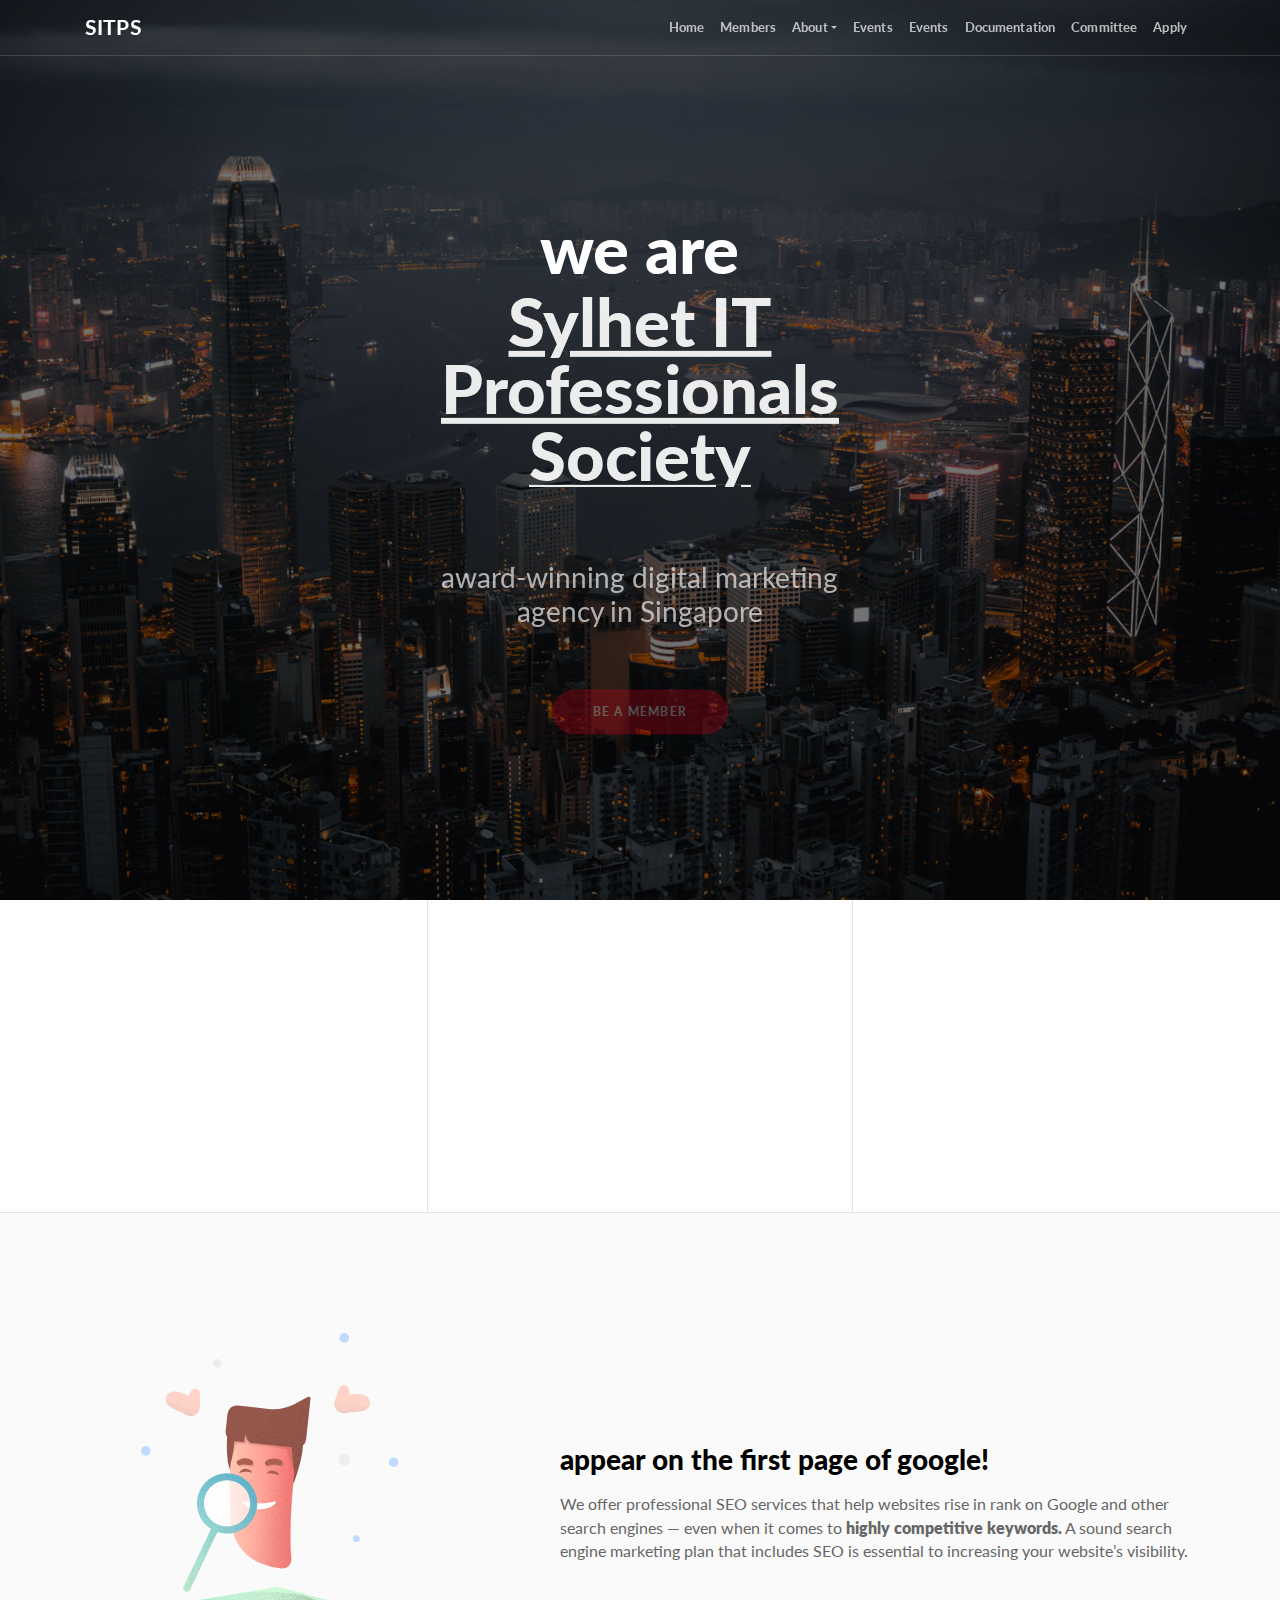
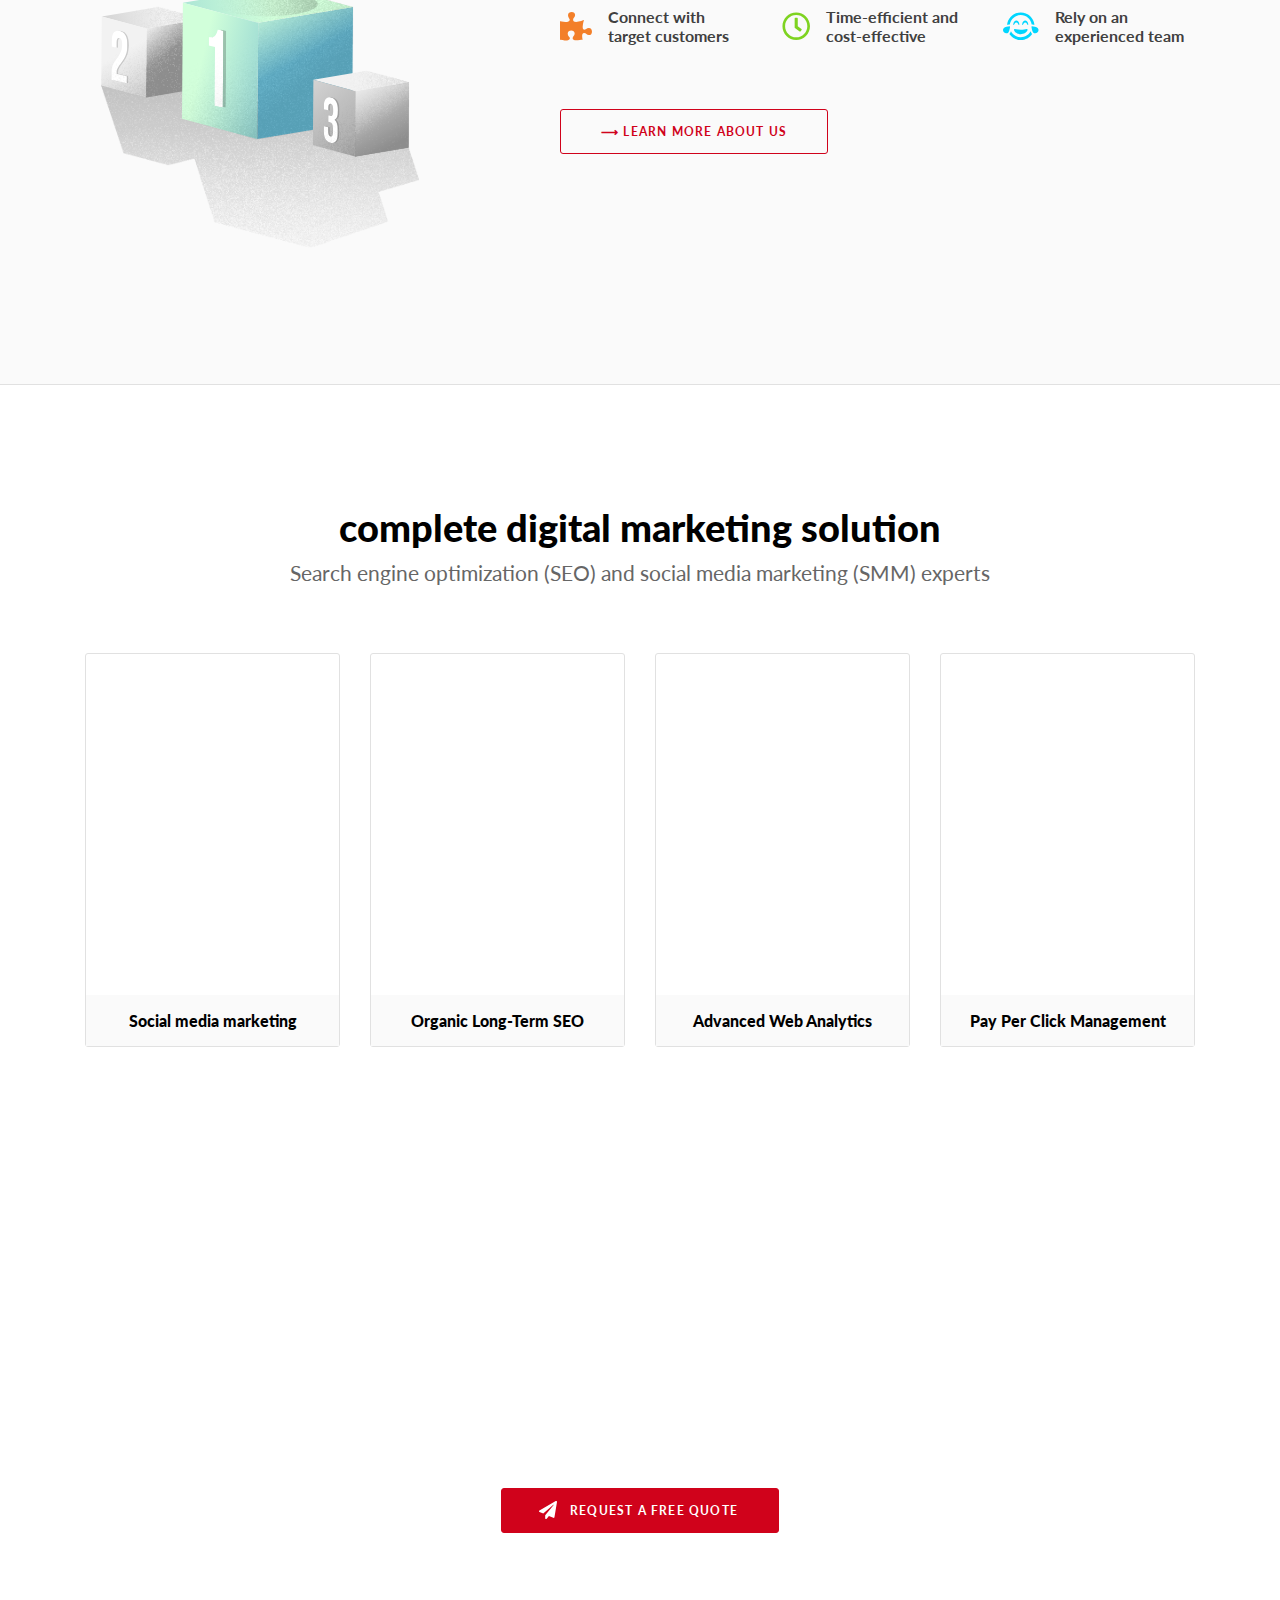
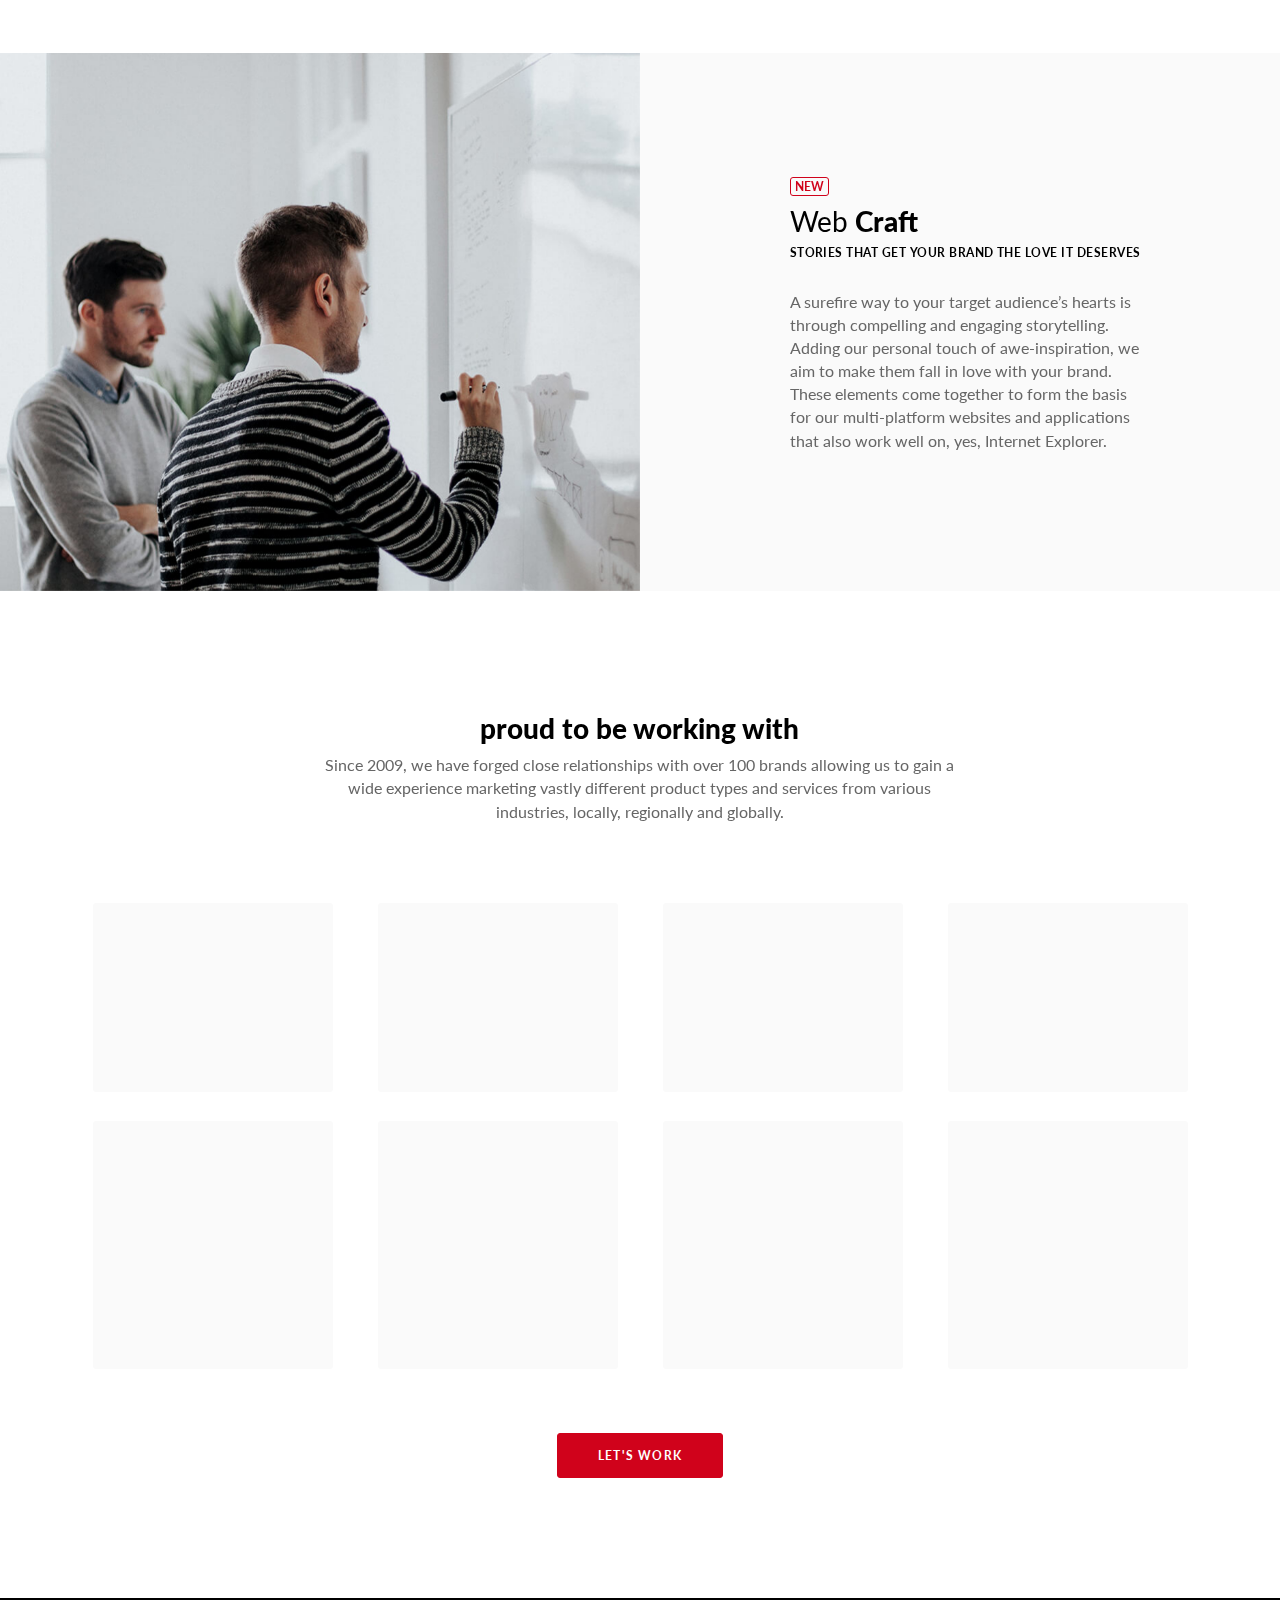
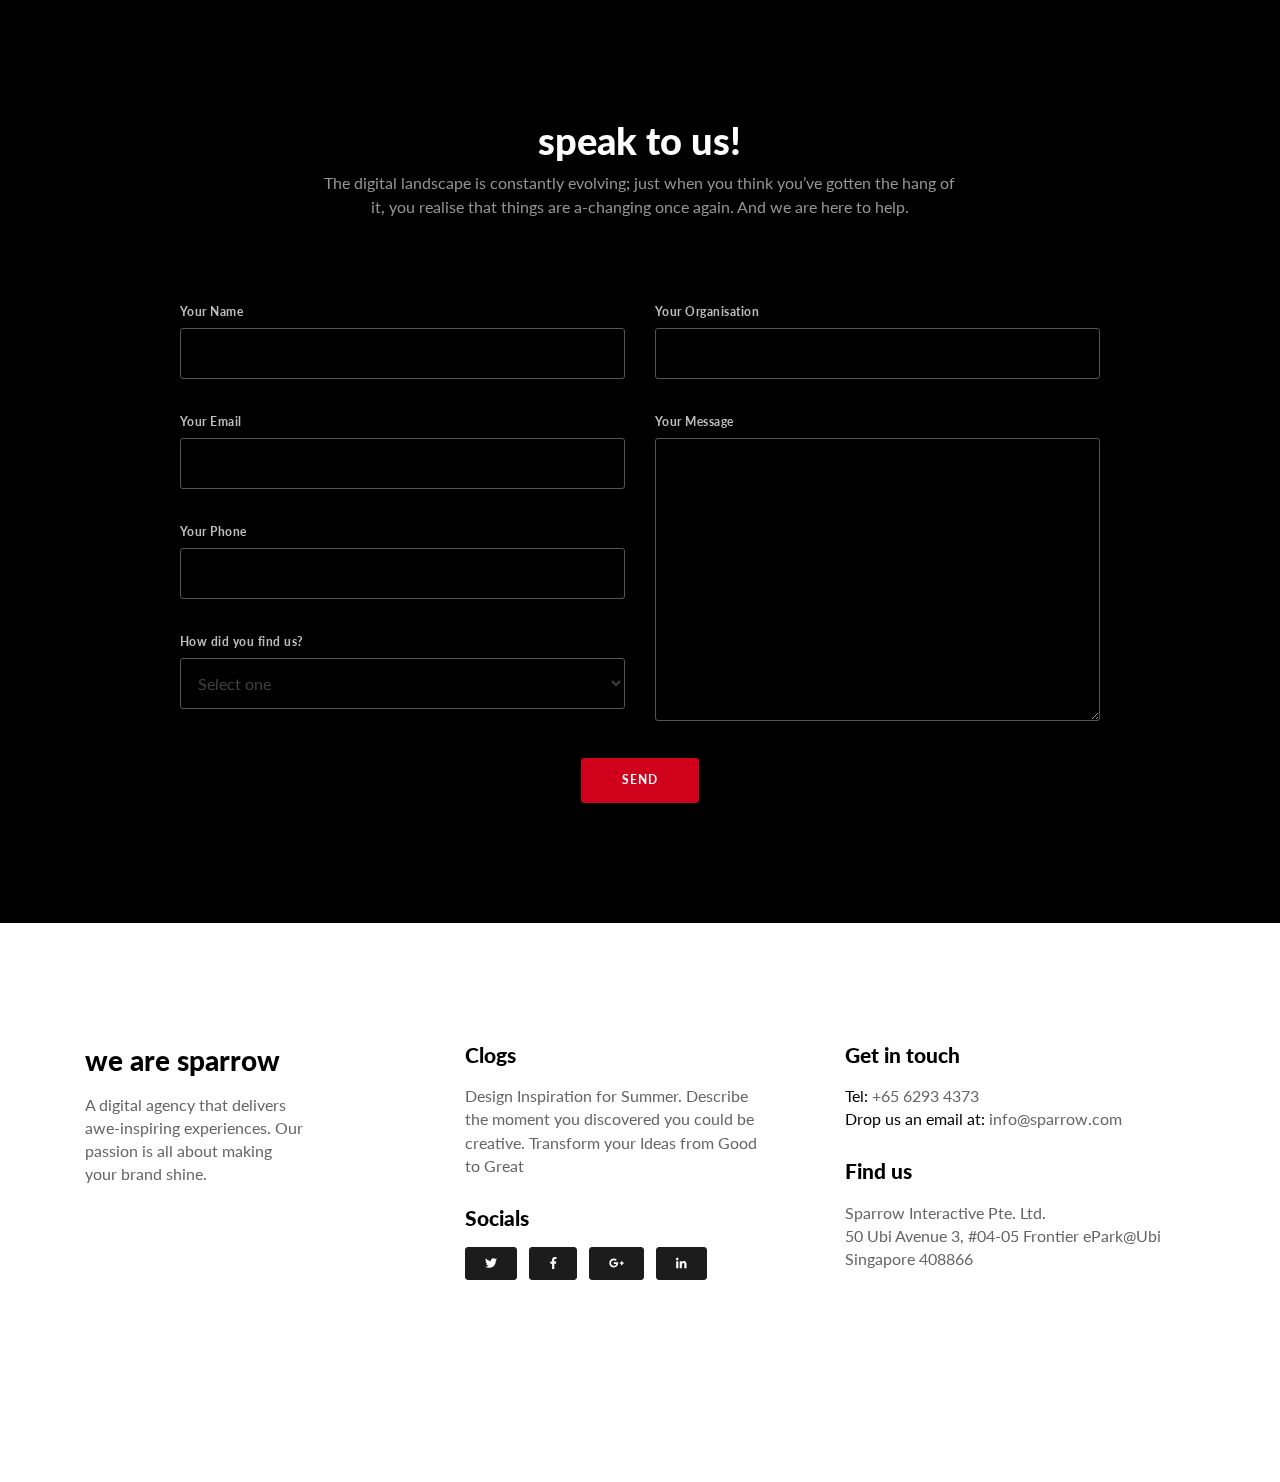
<file: index.html>
<!DOCTYPE html>
<html lang="en-US" dir="ltr">

  <head>
    <meta charset="utf-8">
    <meta http-equiv="X-UA-Compatible" content="IE=edge">
    <meta name="viewport" content="width=device-width, initial-scale=1">


    <!-- ===============================================-->
    <!--    Document Title-->
    <!-- ===============================================-->
    <title>SITPS | Sylhet IT Professionals Society</title>


    <!-- ===============================================-->
    <!--    Favicons-->
    <!-- ===============================================-->
    <link rel="apple-touch-icon" sizes="180x180" href="assets/img/favicons/apple-touch-icon.png">
    <link rel="icon" type="image/png" sizes="32x32" href="assets/img/favicons/favicon-32x32.png">
    <link rel="icon" type="image/png" sizes="16x16" href="assets/img/favicons/favicon-16x16.png">
    <link rel="shortcut icon" type="image/x-icon" href="assets/img/favicons/favicon.ico">
    <link rel="manifest" href="assets/img/favicons/manifest.json">
    <meta name="msapplication-TileImage" content="assets/img/favicons/mstile-150x150.png">
    <meta name="theme-color" content="#ffffff">


    <!-- ===============================================-->
    <!--    Stylesheets-->
    <!-- ===============================================-->
    <link href="assets/lib/loaders.css/loaders.min.css" rel="stylesheet">
    <link href="https://fonts.googleapis.com/css?family=PT+Mono%7cPT+Serif:400,400i%7cLato:100,300,400,700,800,900" rel="stylesheet">
    <link href="assets/lib/remodal/remodal.css" rel="stylesheet">
    <link href="assets/lib/remodal/remodal-default-theme.css" rel="stylesheet">
    <link href="assets/lib/owl.carousel/owl.carousel.css" rel="stylesheet">
    <link href="assets/css/theme.css" rel="stylesheet">

  </head>


  <body>
    <nav class="navbar navbar-expand-lg navbar-dark fixed-top navbar-sparrow">
      <div class="container">
        <a class="navbar-brand" href="index.html">SITPS</a>
        <button class="navbar-toggler" type="button" data-toggle="collapse" data-target="#navbarNavDropdown1" aria-controls="navbarNavDropdown1" aria-expanded="false" aria-label="Toggle navigation"><span class="navbar-toggler-icon"></span></button>
        <div class="collapse navbar-collapse" id="navbarNavDropdown1">
          <ul class="navbar-nav ml-auto">
            <li class="nav-item">
              <a class="nav-link" href="index.html">Home</a>
            </li>
            <li class="nav-item">
              <a class="nav-link" href="members.html">Members</a>
            </li>
            <li class="nav-item dropdown">
              <a class="nav-link dropdown-toggle" id="navbarDropdownMenuLink1" href="#" data-toggle="dropdown" aria-haspopup="true" aria-expanded="false">About</a>
              <div class="dropdown-menu dropdown-menu-right" aria-labelledby="navbarDropdownMenuLink1">
                <a class="dropdown-item" href="home-undefined.html">About Us</a>
                <a class="dropdown-item" href="home-undefined.html">Constitution</a>
                <a class="dropdown-item" href="home-undefined.html">Gallery</a>
              </div>
            </li>
            <li class="nav-item">
              <a class="nav-link" href="#digital-features-1">Events</a>
            </li>
            <li class="nav-item">
              <a class="nav-link" href="components/sparrow/accordion.html">Events </a>
            </li>
            <li class="nav-item">
              <a class="nav-link" href="documentation/getting-started.html">Documentation</a>
            </li>
            <li class="nav-item">
              <a class="nav-link" href="documentation/getting-started.html">Committee</a>
            </li>
            <li class="nav-item">
              <a class="nav-link" href="documentation/getting-started.html">Apply</a>
            </li>
          </ul>
        </div>
      </div>
    </nav>

    <!-- ===============================================-->
    <!--    Main Content-->
    <!-- ===============================================-->
    <main class="main min-vh-100" id="top">


      <!-- ============================================-->
      <!-- Preloader ==================================-->
      <div class="preloader" id="preloader">
        <div class="loader">
          <div class="line-scale-pulse-out-rapid">
            <div></div>
            <div></div>
            <div></div>
            <div></div>
            <div></div>
          </div>
        </div>
      </div>
      <!-- ============================================-->
      <!-- End of Preloader ===========================-->


      <!-- ============================================-->
      <!-- <section> begin ============================-->
      <section class="py-0 overflow-hidden" id="digital-header">

        <div class="bg-holder overlay digital-header overlay-1" style="background-image:url(assets/img/headers/header-digital.jpg);" data-zanim-xs='{"delay":0,"animation":"zoom-out"}' data-zanim-trigger="scroll">
        </div>
        <!--/.bg-holder-->

        <div class="container">
          <div class="row min-vh-100 align-items-center py-8 justify-content-center text-center">
            <div class="col-lg-8 col-xl-7" data-zanim-timeline="{}" data-zanim-trigger="scroll">
              <h1 class="fs-3 fs-sm-4 fs-md-5 text-white parallax display-4" data-rellax-speed="4"><span class="overflow-hidden d-block"><span class="d-inline-block font-weight-black" data-zanim-xs='{"delay":0.1}'>we are</span></span><span class="overflow-hidden d-block"><span class="d-inline-block font-weight-black text-underline mb-1" data-zanim-xs='{"delay":0.3}'>Sylhet IT Professionals Society</span></span>
              </h1>
              <div class="overflow-hidden parallax" data-rellax-speed="3">
                <h3 class="mt-3 mt-sm-4 mt-md-5 mb-4 text-300 font-weight-normal" data-zanim-xs='{"delay":0.4}'>award-winning digital marketing
                  <br class="d-none d-sm-block" />agency in Singapore</h3>
              </div>
              <div class="parallax" data-rellax-speed="2">
                <div data-zanim-xs='{"delay":0.5}'>
                  <a class="btn btn-danger rounded-capsule" href="#">Be a Member</a>
                </div>
              </div>
            </div>
          </div>
          <a class="indicator indicator-down" data-zanim-timeline='{"delay":1}' data-zanim-trigger="scroll" href="#target-down" data-fancyscroll="data-fancyscroll" data-offset="60"><span class="indicator-arrow indicator-arrow-one" data-zanim-xs='{"from":{"opacity":0,"y":15},"to":{"opacity":1,"y":-5,"scale":1},"ease":"Back.easeOut","duration":0.4,"delay":0.25}'></span><span class="indicator-arrow indicator-arrow-two" data-zanim-xs='{"from":{"opacity":0,"y":15},"to":{"opacity":1,"y":-5,"scale":1},"ease":"Back.easeOut","duration":0.4,"delay":0.5}'></span></a>
        </div><!-- end of .container-->

      </section>
      <!-- <section> close ============================-->
      <!-- ============================================-->


      <div id="target-down"></div>


      <!-- ============================================-->
      <!-- <section> begin ============================-->
      <section class="py-0" id="digital-features">

        <div class="container-fluid">
          <div class="row align-items-center py-6 py-md-8 py-lg-0">
            <div class="col-lg-4 px-lg-5">
              <div class="media text-sans-serif overflow-hidden" data-zanim-timeline='{"delay":0.1}' data-zanim-trigger="scroll">
                <img class="mr-3" src="assets/img/icons/icon-startup.svg" alt="icon" width="50" data-zanim-xs='{"delay":0.2,"animation":"slide-right"}' />
                <div class="media-body">
                  <div class="overflow-hidden">
                    <h4 data-zanim-xs='{"delay":0.1,"animation":"slide-right"}'>organic search optimization</h4>
                  </div>
                  <div class="overflow-hidden">
                    <p class="mb-0" data-zanim-xs='{"delay":0.2,"animation":"slide-right"}'>If you’re not in the first page of organic search results, your potential customers won’t even know that you exist. Let us fix that for you.</p>
                  </div>
                </div>
              </div>
            </div>
            <div class="col-lg-4 px-lg-5 border-lg-left border-lg-right border-300 py-4 py-md-7">
              <div class="media text-sans-serif overflow-hidden" data-zanim-timeline='{"delay":0.2}' data-zanim-trigger="scroll">
                <img class="mr-3" src="assets/img/icons/icon-target.svg" alt="icon" width="50" data-zanim-xs='{"delay":0.2,"animation":"slide-right"}' />
                <div class="media-body">
                  <div class="overflow-hidden">
                    <h4 data-zanim-xs='{"delay":0.1,"animation":"slide-right"}'>conversion rate optimization</h4>
                  </div>
                  <div class="overflow-hidden">
                    <p class="mb-0" data-zanim-xs='{"delay":0.2,"animation":"slide-right"}'>Turn your visitors into customers with our team of experts. We'll analyze your website and develop a suitable conversion strategy.</p>
                  </div>
                </div>
              </div>
            </div>
            <div class="col-lg-4 px-lg-5">
              <div class="media text-sans-serif overflow-hidden" data-zanim-timeline='{"delay":0.3}' data-zanim-trigger="scroll">
                <img class="mr-3" src="assets/img/icons/icon-teamwork.svg" alt="icon" width="50" data-zanim-xs='{"delay":0.2,"animation":"slide-right"}' />
                <div class="media-body">
                  <div class="overflow-hidden">
                    <h4 data-zanim-xs='{"delay":0.1,"animation":"slide-right"}'>advanced website analytics</h4>
                  </div>
                  <div class="overflow-hidden">
                    <p class="mb-0" data-zanim-xs='{"delay":0.2,"animation":"slide-right"}'>We help you measure what's working and what isn't, and improve the performance of your website to meet your business objectives.</p>
                  </div>
                </div>
              </div>
            </div>
          </div>
        </div><!-- end of .container-->

      </section>
      <!-- <section> close ============================-->
      <!-- ============================================-->




      <!-- ============================================-->
      <!-- <section> begin ============================-->
      <section class="border-top border-bottom border-300 bg-light" id="digital-about">

        <div class="container">
          <div class="row align-items-center">
            <div class="col-md-4">
              <img class="img-fluid" src="assets/img/illustration/digital-01.svg" alt="" />
            </div>
            <div class="col-md-7 ml-auto">
              <h3 class="mb-3">appear on the first page of google!</h3>
              <p class="text-sans-serif">We offer professional SEO services that help websites rise in rank on Google and other search engines — even when it comes to<span class="font-weight-extra-bold"> highly competitive keywords.</span> A sound search engine marketing plan that
                includes SEO is essential to increasing your website’s visibility.</p>
              <div class="row mt-4">
                <div class="col-lg-4">
                  <div class="media align-items-center mt-3"><span class="fas fa-puzzle-piece mr-3 fs-2 text-warning"></span>
                    <div class="media-body">
                      <h5 class="mb-0 font-weight-bold text-900">Connect with target customers</h5>
                    </div>
                  </div>
                </div>
                <div class="col-lg-4">
                  <div class="media align-items-center mt-3"><span class="far fa-clock mr-3 fs-2 text-success"></span>
                    <div class="media-body">
                      <h5 class="mb-0 font-weight-bold text-900">Time-efficient and cost-effective</h5>
                    </div>
                  </div>
                </div>
                <div class="col-lg-4">
                  <div class="media align-items-center mt-3"><span class="far fa-grin-tears mr-3 fs-2 text-info"></span>
                    <div class="media-body">
                      <h5 class="mb-0 font-weight-bold text-900">Rely on an experienced team</h5>
                    </div>
                  </div>
                </div>
              </div>
              <a class="btn btn-outline-danger mt-6" href="#">&xrarr; learn more about us</a>
            </div>
          </div>
        </div><!-- end of .container-->

      </section>
      <!-- <section> close ============================-->
      <!-- ============================================-->




      <!-- ============================================-->
      <!-- <section> begin ============================-->
      <section class="text-center text-sans-serif" id="digital-features-1">

        <div class="container">
          <div class="row justify-content-center">
            <div class="col-lg-9">
              <h2>complete digital marketing solution</h2>
              <p class="lead mb-0">Search engine optimization (SEO) and social media marketing (SMM) experts</p>
            </div>
          </div>
          <div class="row mt-6">
            <div class="col-sm-6 col-lg-3 mb-4">
              <div class="h-100 border border-300 justify-content-between d-flex flex-column rounded">
                <img class="my-4 img-fluid" src="assets/img/illustration/digital-02.svg" alt="" data-zanim-xs='{"delay":0.1,"animation":"zoom-in"}' data-zanim-trigger="scroll" />
                <h5 class="py-3 mb-0 bg-light">Social media marketing</h5>
              </div>
            </div>
            <div class="col-sm-6 col-lg-3 mb-4">
              <div class="h-100 border border-300 justify-content-between d-flex flex-column rounded">
                <img class="my-4 img-fluid" src="assets/img/illustration/digital-03.svg" alt="" data-zanim-xs='{"delay":0.2,"animation":"zoom-in"}' data-zanim-trigger="scroll" />
                <h5 class="py-3 mb-0 bg-light">Organic Long-Term SEO</h5>
              </div>
            </div>
            <div class="col-sm-6 col-lg-3 mb-4">
              <div class="h-100 border border-300 justify-content-between d-flex flex-column rounded">
                <img class="my-4 img-fluid" src="assets/img/illustration/digital-04.svg" alt="" data-zanim-xs='{"delay":0.3,"animation":"zoom-in"}' data-zanim-trigger="scroll" />
                <h5 class="py-3 mb-0 bg-light">Advanced Web Analytics</h5>
              </div>
            </div>
            <div class="col-sm-6 col-lg-3 mb-4">
              <div class="h-100 border border-300 justify-content-between d-flex flex-column rounded">
                <img class="my-4 img-fluid" src="assets/img/illustration/digital-05.svg" alt="" data-zanim-xs='{"delay":0.4,"animation":"zoom-in"}' data-zanim-trigger="scroll" />
                <h5 class="py-3 mb-0 bg-light">Pay Per Click Management</h5>
              </div>
            </div>
          </div>
          <div class="row mt-7 text-left">
            <div class="col-sm-6 col-lg-4 pr-sm-5" data-zanim-timeline='{"delay":0}' data-zanim-trigger="scroll">
              <div class="media text-sans-serif"><span class="mr-3 fs-3 far fa-share-square" data-zanim-xs='{"delay":0.2,"animation":"slide-right"}'></span>
                <div class="media-body overflow-hidden">
                  <h6 class="ls text-uppercase" data-zanim-xs='{"delay":0.2,"animation":"slide-right"}'>Local Search Strategy</h6>
                  <p data-zanim-xs='{"delay":0.3,"animation":"slide-right"}'>Maximize your presence on search engine results pages on a local scale.</p>
                </div>
              </div>
            </div>
            <div class="col-sm-6 col-lg-4 pr-sm-5 mt-4 mt-sm-0" data-zanim-timeline='{"delay":0.1}' data-zanim-trigger="scroll">
              <div class="media text-sans-serif"><span class="mr-3 fs-3 far fa-map" data-zanim-xs='{"delay":0.2,"animation":"slide-right"}'></span>
                <div class="media-body overflow-hidden">
                  <h6 class="ls text-uppercase" data-zanim-xs='{"delay":0.2,"animation":"slide-right"}'>Maps Listing Optimization</h6>
                  <p data-zanim-xs='{"delay":0.3,"animation":"slide-right"}'>Google Maps Optimization is the centerpiece of an effective local marketing strategy.</p>
                </div>
              </div>
            </div>
            <div class="col-sm-6 col-lg-4 pr-sm-5 mt-4 mt-lg-0" data-zanim-timeline='{"delay":0.2}' data-zanim-trigger="scroll">
              <div class="media text-sans-serif"><span class="mr-3 fs-3 far fa-check-square" data-zanim-xs='{"delay":0.2,"animation":"slide-right"}'></span>
                <div class="media-body overflow-hidden">
                  <h6 class="ls text-uppercase" data-zanim-xs='{"delay":0.2,"animation":"slide-right"}'>Link Building &amp; Content</h6>
                  <p data-zanim-xs='{"delay":0.3,"animation":"slide-right"}'>Link building is and will continue to be a tremendously important component of Search Engine Optimization (SEO).</p>
                </div>
              </div>
            </div>
            <div class="col-sm-6 col-lg-4 pr-sm-5 mt-4" data-zanim-timeline='{"delay":0.3}' data-zanim-trigger="scroll">
              <div class="media text-sans-serif"><span class="mr-3 fs-3 far fa-chart-bar" data-zanim-xs='{"delay":0.2,"animation":"slide-right"}'></span>
                <div class="media-body overflow-hidden">
                  <h6 class="ls text-uppercase" data-zanim-xs='{"delay":0.2,"animation":"slide-right"}'>Paid Search Advertising</h6>
                  <p data-zanim-xs='{"delay":0.3,"animation":"slide-right"}'>Paid listings on Google AdWords and Bing Ads can help you reach new customers and grow your business.</p>
                </div>
              </div>
            </div>
            <div class="col-sm-6 col-lg-4 pr-sm-5 mt-4" data-zanim-timeline='{"delay":0.4}' data-zanim-trigger="scroll">
              <div class="media text-sans-serif"><span class="mr-3 fs-3 far fa-object-ungroup" data-zanim-xs='{"delay":0.2,"animation":"slide-right"}'></span>
                <div class="media-body overflow-hidden">
                  <h6 class="ls text-uppercase" data-zanim-xs='{"delay":0.2,"animation":"slide-right"}'>Custom Website Design</h6>
                  <p data-zanim-xs='{"delay":0.3,"animation":"slide-right"}'>Our team specializes in affordable web design and e-commerce solutions.</p>
                </div>
              </div>
            </div>
            <div class="col-sm-6 col-lg-4 pr-sm-5 mt-4" data-zanim-timeline='{"delay":0.5}' data-zanim-trigger="scroll">
              <div class="media text-sans-serif"><span class="mr-3 fs-3 far fa-envelope-open" data-zanim-xs='{"delay":0.2,"animation":"slide-right"}'></span>
                <div class="media-body overflow-hidden">
                  <h6 class="ls text-uppercase" data-zanim-xs='{"delay":0.2,"animation":"slide-right"}'>Creative Email Newsletters</h6>
                  <p data-zanim-xs='{"delay":0.3,"animation":"slide-right"}'>Email templates designed and written specifically for your customers' needs and interests.</p>
                </div>
              </div>
            </div>
            <div class="col-12 text-center mt-6">
              <a class="btn btn-danger" href="#"><span class="fas fa-paper-plane mr-3" data-fa-transform="grow-8"></span>Request a free quote</a>
            </div>
          </div>
        </div><!-- end of .container-->

      </section>
      <!-- <section> close ============================-->
      <!-- ============================================-->




      <!-- ============================================-->
      <!-- <section> begin ============================-->
      <section class="py-0 overflow-hidden" id="digital-we-do">

        <div class="container-fluid px-lg-0">
          <div class="row align-items-center">
            <div class="col-lg-6 align-self-stretch py-11">
              <div class="bg-holder" style="background-image:url(assets/img/digital-strategy.jpg);">
              </div>
              <!--/.bg-holder-->

            </div>
            <div class="col-lg-6 px-sm-6 px-md-8 px-lg-6 px-xl-8 py-6 py-md-8 align-self-stretch bg-light">
              <div class="owl-carousel owl-theme owl-nav-outer owl-theme-white px-4" data-options='{"items":1,"autoplay":true,"dots":false,"loop":true,"nav":true,"mouseDrag":true,"autoplayHoverPause":true}'>
                <div class="text-sans-serif">
                  <div class="border text-danger border-danger font-weight-bold px-1 fs--1 rounded d-inline-block mb-2">NEW</div>
                  <h3 class="mb-2 font-weight-normal">Web <span class='font-weight-black'>Craft</span></h3>
                  <h6 class="ls text-uppercase font-weight-bold mb-4">Stories that get your brand the love it deserves</h6>
                  <p class="mb-0">A surefire way to your target audience’s hearts is through compelling and engaging storytelling. Adding our personal touch of awe-inspiration, we aim to make them fall in love with your brand. These elements come together to form the
                    basis for our multi-platform websites and applications that also work well on, yes, Internet Explorer.</p>
                </div>
                <div class="text-sans-serif">
                  <h3 class="mb-2 font-weight-normal">We <span class='font-weight-black'>Strategise</span></h3>
                  <h6 class="ls text-uppercase font-weight-bold mb-4">Campaigns that exceed your KPIs</h6>
                  <p class="mb-0">Let’s face it — nobody wants to head into the battlefield unprepared. That’s where we come in. With Sparrow, you are on one big team. We tailor-cut to your needs by crafting strategies that will engage your audience and build a loyal
                    following. Expand your digital empire with us.</p>
                  <a class="btn btn-link text-danger font-weight-bold pl-0 mt-4" href="#">Learn more &xrarr;</a>
                </div>
                <div class="text-sans-serif">
                  <h3 class="mb-2 font-weight-normal">Web <span class='font-weight-black'>Build</span></h3>
                  <h6 class="ls text-uppercase font-weight-bold mb-4">Multi-platform and responsive websites</h6>
                  <p class="mb-0">Sparrow firmly believes in doing things 'User First', and the key to that is keeping responsive web design in mind. We also acknowledge that your target audience’s User Experience is King in the Realm of the Web and ought to be treated
                    like royalty.</p>
                  <a class="btn btn-link text-danger font-weight-bold pl-0 mt-4" href="#">Hire us &xrarr;</a>
                </div>
              </div>
            </div>
          </div>
        </div><!-- end of .container-->

      </section>
      <!-- <section> close ============================-->
      <!-- ============================================-->




      <!-- ============================================-->
      <!-- <section> begin ============================-->
      <section class="text-center text-sans-serif" id="digital-partners">

        <div class="container">
          <div class="row justify-content-center">
            <div class="col-lg-7">
              <h3 class="mb-2">proud to be working with</h3>
              <p>Since 2009, we have forged close relationships with over 100 brands allowing us to gain a wide experience marketing vastly different product types and services from various industries, locally, regionally and globally.</p>
            </div>
          </div>
          <div class="row justify-content-center mt-6">
            <div class="col-6 col-md-4 col-lg-3 d-flex justify-content-center align-items-center">
              <div class="bg-light p-4 p-sm-6 h-100 rounded">
                <img class="logo-grid" src="assets/img/logo/23.png" alt="" data-zanim-xs='{"delay":0.1,"animation":"zoom-in"}' data-zanim-trigger="scroll" />
              </div>
            </div>
            <div class="col-6 col-md-4 col-lg-3 d-flex justify-content-center align-items-center">
              <div class="bg-light p-4 p-sm-6 h-100 rounded">
                <img class="logo-grid" src="assets/img/logo/22.png" alt="" data-zanim-xs='{"delay":0.2,"animation":"zoom-in"}' data-zanim-trigger="scroll" />
              </div>
            </div>
            <div class="col-6 col-md-4 col-lg-3 d-flex justify-content-center align-items-center mt-4 mt-md-0">
              <div class="bg-light p-4 p-sm-6 h-100 rounded">
                <img class="logo-grid" src="assets/img/logo/24.png" alt="" data-zanim-xs='{"delay":0.3,"animation":"zoom-in"}' data-zanim-trigger="scroll" />
              </div>
            </div>
            <div class="col-6 col-md-4 col-lg-3 d-flex justify-content-center align-items-center mt-4 mt-lg-0">
              <div class="bg-light p-4 p-sm-6 h-100 rounded">
                <img class="logo-grid" src="assets/img/logo/26.png" alt="" data-zanim-xs='{"delay":0.4,"animation":"zoom-in"}' data-zanim-trigger="scroll" />
              </div>
            </div>
            <div class="col-6 col-md-4 col-lg-3 d-flex justify-content-center align-items-center mt-4">
              <div class="bg-light p-4 p-sm-6 h-100 rounded">
                <img class="logo-grid" src="assets/img/logo/13.png" alt="" data-zanim-xs='{"delay":0.5,"animation":"zoom-in"}' data-zanim-trigger="scroll" />
              </div>
            </div>
            <div class="col-6 col-md-4 col-lg-3 d-flex justify-content-center align-items-center mt-4">
              <div class="bg-light p-4 p-sm-6 h-100 rounded">
                <img class="logo-grid" src="assets/img/logo/04.png" alt="" data-zanim-xs='{"delay":0.6,"animation":"zoom-in"}' data-zanim-trigger="scroll" />
              </div>
            </div>
            <div class="col-6 col-md-4 col-lg-3 d-flex justify-content-center align-items-center mt-4">
              <div class="bg-light p-4 p-sm-6 h-100 rounded">
                <img class="logo-grid" src="assets/img/logo/27.png" alt="" data-zanim-xs='{"delay":0.7,"animation":"zoom-in"}' data-zanim-trigger="scroll" />
              </div>
            </div>
            <div class="col-6 col-md-4 col-lg-3 d-flex justify-content-center align-items-center mt-4">
              <div class="bg-light p-4 p-sm-6 h-100 rounded">
                <img class="logo-grid" src="assets/img/logo/14.png" alt="" data-zanim-xs='{"delay":0.8,"animation":"zoom-in"}' data-zanim-trigger="scroll" />
              </div>
            </div>
          </div>
          <div class="row mt-6 text-center">
            <div class="col">
              <a class="btn btn-danger" href="#">Let's work</a>
            </div>
          </div>
        </div><!-- end of .container-->

      </section>
      <!-- <section> close ============================-->
      <!-- ============================================-->




      <!-- ============================================-->
      <!-- <section> begin ============================-->
      <section class="text-center bg-black text-sans-serif" id="digital-contact">

        <div class="container">
          <div class="row justify-content-center">
            <div class="col-lg-7">
              <h2 class="text-white">speak to us!</h2>
              <p class="text-500">The digital landscape is constantly evolving; just when you think you’ve gotten the hang of it, you realise that things are a-changing once again. And we are here to help.</p>
            </div>
          </div>
          <form class="zform text-left mt-6">
            <div class="row justify-content-center">
              <div class="col-lg-5">
                <input type="hidden" name="to" value="username@domain.extension" />
                <div class="form-group mb-4">
                  <label class="text-400 font-weight-bold ls fs--1">Your Name</label>
                  <input class="fs-0 form-control border-800 bg-transparent" type="text" required="required" />
                </div>
                <div class="form-group mb-4">
                  <label class="text-400 font-weight-bold ls fs--1">Your Email</label>
                  <input class="fs-0 form-control border-800 bg-transparent" type="email" required="required" />
                </div>
                <div class="form-group mb-4">
                  <label class="text-400 font-weight-bold ls fs--1">Your Phone</label>
                  <input class="fs-0 form-control border-800 bg-transparent" type="text" required="required" />
                </div>
                <div class="form-group mb-4">
                  <label class="text-400 font-weight-bold ls fs--1">How did you find us?</label>
                  <select class="fs-0 form-control border-800 bg-transparent">
                    <option selected="">Select one</option>
                    <option value="1">One</option>
                    <option value="2">Two</option>
                    <option value="3">Three</option>
                  </select>
                </div>
              </div>
              <div class="col-lg-5">
                <div class="form-group mb-4">
                  <label class="text-400 font-weight-bold ls fs--1">Your Organisation</label>
                  <input class="fs-0 form-control border-800 bg-transparent" type="text" required="required" />
                </div>
                <div class="form-group mb-4">
                  <label class="text-400 font-weight-bold ls fs--1">Your Message</label>
                  <textarea class="fs-0 form-control border-800 bg-transparent" rows="11" required="required"></textarea>
                </div>
              </div>
              <div class="col-lg-10 text-center">
                <div class="zform-feedback my-2"></div>
                <input class="btn btn-danger" type="submit" value="send" />
              </div>
            </div>
          </form>
        </div><!-- end of .container-->

      </section>
      <!-- <section> close ============================-->
      <!-- ============================================-->




      <!-- ============================================-->
      <!-- <section> begin ============================-->
      <section class="text-sans-serif" id="digital-socials">

        <div class="container">
          <div class="row">
            <div class="col-lg-3 pr-lg-5">
              <h3 class="mb-3">we are sparrow</h3>
              <p>A digital agency that delivers awe-inspiring experiences. Our passion is all about making your brand shine.</p>
            </div>
            <div class="col-md-6 col-lg-4 pr-lg-6 ml-lg-auto mt-6 mt-lg-0">
              <h4 class="mb-3">Clogs</h4>
              <p class="mb-0">Design Inspiration for Summer. Describe the moment you discovered you could be creative. Transform your Ideas from Good to Great</p>
              <h4 class="mb-3 mt-4">Socials</h4>
              <a class="btn btn-dark btn-sm mr-2" href="#"><span class="fab fa-twitter"></span></a>
              <a class="btn btn-dark btn-sm mr-2" href="#"><span class="fab fa-facebook-f"></span></a>
              <a class="btn btn-dark btn-sm mr-2" href="#"><span class="fab fa-google-plus-g"></span></a>
              <a class="btn btn-dark btn-sm" href="#"><span class="fab fa-linkedin-in"></span></a>
            </div>
            <div class="col-md-6 col-lg-4 mt-6 mt-lg-0">
              <h4 class="mb-3">Get in touch</h4>
              <p class="mb-0"><span class="text-black">Tel:</span>
                <a class="text-700" href="tel:+6562934373">+65 6293 4373</a>
              </p>
              <p class="mb-0"><span class="text-black">Drop us an email at:</span>
                <a class="text-700" href="mailto:info@sparrow.com">info@sparrow.com</a>
              </p>
              <h4 class="mb-3 mt-4">Find us</h4>
              <address>Sparrow Interactive Pte. Ltd.
                <br/>50 Ubi Avenue 3, #04-05 Frontier ePark@Ubi
                <br/>Singapore 408866</address>
            </div>
          </div>
        </div><!-- end of .container-->

      </section>
      <!-- <section> close ============================-->
      <!-- ============================================-->


    </main>
    <!-- ===============================================-->
    <!--    End of Main Content-->
    <!-- ===============================================-->




    <!--===============================================-->
    <!--    Footer-->
    <!--===============================================-->
    <footer class="footer bg-black text-600 py-4 text-sans-serif text-center overflow-hidden" data-zanim-timeline="{}" data-zanim-trigger="scroll">
      <div class="container">
        <div class="row align-items-center">
          <div class="col-lg-4 order-lg-2">
            <a class="indicator indicator-up" href="#top" data-fancyscroll="data-fancyscroll"><span class="indicator-arrow indicator-arrow-one" data-zanim-xs='{"from":{"opacity":0,"y":15},"to":{"opacity":1,"y":-5,"scale":1},"ease":"Back.easeOut","duration":0.4,"delay":0.9}'></span><span class="indicator-arrow indicator-arrow-two" data-zanim-xs='{"from":{"opacity":0,"y":15},"to":{"opacity":1,"y":-5,"scale":1},"ease":"Back.easeOut","duration":0.4,"delay":1.05}'></span></a>
          </div>
          <div class="col-lg-4 text-lg-left mt-4 mt-lg-0">
            <p class="fs--1 text-uppercase ls font-weight-bold mb-0">
              Copyright &copy; 2018 Sparrow&trade; inc.</p>
          </div>
          <div class="col-lg-4 text-lg-right order-lg-2 mt-2 mt-lg-0">
            <p class="fs--1 text-uppercase ls font-weight-bold mb-0">Made with<span class="text-danger fas fa-heart mx-1"></span>by
              <a class="text-600" href="https://themewagon.com/">Themewagon</a>
            </p>
          </div>
        </div>
      </div>
    </footer>


    <!--===============================================-->
    <!--    Modal for language selection-->
    <!--===============================================-->
    <div class="remodal bg-black remodal-select-language" data-remodal-id="language">
      <div class="remodal-close" data-remodal-action="close"></div>
      <ul class="list-unstyled pl-0 my-0 py-4 text-sans-serif">
        <li>
          <a class="pt-1 d-block text-white font-weight-semi-bold" href="#">English</a>
        </li>
        <li>
          <a class="pt-1 d-block text-500" href="#">Français</a>
        </li>
        <li>
          <a class="pt-1 d-block text-500" href="page-rtl.html">عربى</a>
        </li>
        <li>
          <a class="pt-1 d-block text-500" href="#">Deutsche</a>
        </li>
      </ul>
    </div>


    <!-- ===============================================-->
    <!--    JavaScripts-->
    <!-- ===============================================-->
    <script src="assets/js/jquery.min.js"></script>
    <script src="assets/js/popper.min.js"></script>
    <script src="assets/js/bootstrap.js"></script>
    <script src="assets/js/plugins.js"></script>
    <script src="assets/lib/loaders.css/loaders.css.js"></script>
    <script src="assets/js/stickyfill.min.js"></script>
    <script src="assets/lib/remodal/remodal.js"></script>
    <script src="assets/lib/jtap/jquery.tap.js"></script>
    <script src="assets/js/rellax.min.js"></script>
    <script src="assets/lib/owl.carousel/owl.carousel.js"></script>
    <script src="assets/js/theme.js"></script>

  </body>

</html>
</file>
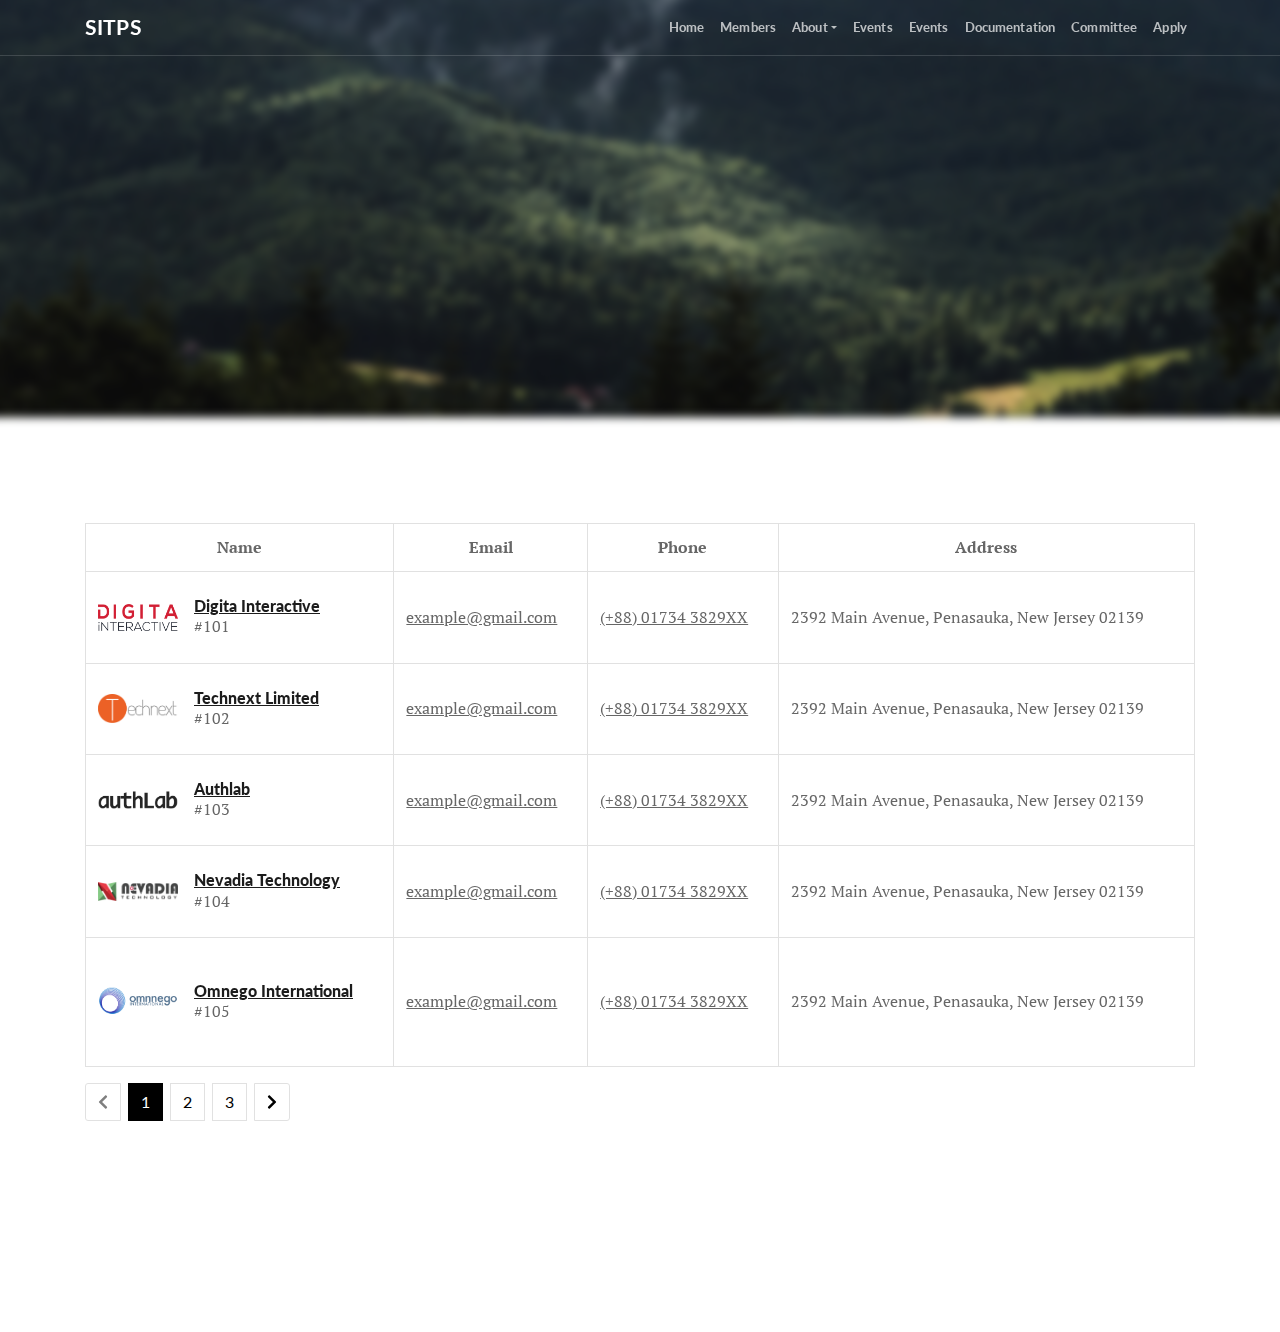
<file: members.html>
<!DOCTYPE html>
<html lang="en-US" dir="ltr">

  <head>
    <meta charset="utf-8">
    <meta http-equiv="X-UA-Compatible" content="IE=edge">
    <meta name="viewport" content="width=device-width, initial-scale=1">


    <!-- ===============================================-->
    <!--    Document Title-->
    <!-- ===============================================-->
    <title>SITPS | Sylhet IT Professionals Society</title>


    <!-- ===============================================-->
    <!--    Favicons-->
    <!-- ===============================================-->
    <link rel="apple-touch-icon" sizes="180x180" href="assets/img/favicons/apple-touch-icon.png">
    <link rel="icon" type="image/png" sizes="32x32" href="assets/img/favicons/favicon-32x32.png">
    <link rel="icon" type="image/png" sizes="16x16" href="assets/img/favicons/favicon-16x16.png">
    <link rel="shortcut icon" type="image/x-icon" href="assets/img/favicons/favicon.ico">
    <link rel="manifest" href="assets/img/favicons/manifest.json">
    <meta name="msapplication-TileImage" content="assets/img/favicons/mstile-150x150.png">
    <meta name="theme-color" content="#ffffff">


    <!-- ===============================================-->
    <!--    Stylesheets-->
    <!-- ===============================================-->
    <link href="assets/lib/loaders.css/loaders.min.css" rel="stylesheet">
    <link href="https://fonts.googleapis.com/css?family=PT+Mono%7cPT+Serif:400,400i%7cLato:100,300,400,700,800,900" rel="stylesheet">
    <link href="assets/lib/remodal/remodal.css" rel="stylesheet">
    <link href="assets/lib/remodal/remodal-default-theme.css" rel="stylesheet">
    <link href="assets/css/theme.css" rel="stylesheet">

  </head>


  <body>
    <nav class="navbar navbar-expand-lg navbar-dark fixed-top navbar-sparrow">
      <div class="container">
        <a class="navbar-brand" href="index.html">SITPS</a>
        <button class="navbar-toggler" type="button" data-toggle="collapse" data-target="#navbarNavDropdown1" aria-controls="navbarNavDropdown1" aria-expanded="false" aria-label="Toggle navigation"><span class="navbar-toggler-icon"></span></button>
        <div class="collapse navbar-collapse" id="navbarNavDropdown1">
          <ul class="navbar-nav ml-auto">
            <li class="nav-item">
              <a class="nav-link" href="index.html">Home</a>
            </li>
            <li class="nav-item">
              <a class="nav-link" href="members.html">Members</a>
            </li>
            <li class="nav-item dropdown">
              <a class="nav-link dropdown-toggle" id="navbarDropdownMenuLink1" href="#" data-toggle="dropdown" aria-haspopup="true" aria-expanded="false">About</a>
              <div class="dropdown-menu dropdown-menu-right" aria-labelledby="navbarDropdownMenuLink1">
                <a class="dropdown-item" href="home-undefined.html">About Us</a>
                <a class="dropdown-item" href="home-undefined.html">Constitution</a>
                <a class="dropdown-item" href="home-undefined.html">Gallery</a>
              </div>
            </li>
            <li class="nav-item">
              <a class="nav-link" href="#digital-features-1">Events</a>
            </li>
            <li class="nav-item">
              <a class="nav-link" href="components/sparrow/accordion.html">Events </a>
            </li>
            <li class="nav-item">
              <a class="nav-link" href="documentation/getting-started.html">Documentation</a>
            </li>
            <li class="nav-item">
              <a class="nav-link" href="documentation/getting-started.html">Committee</a>
            </li>
            <li class="nav-item">
              <a class="nav-link" href="documentation/getting-started.html">Apply</a>
            </li>
          </ul>
        </div>
      </div>
    </nav>

    <!-- ===============================================-->
    <!--    Main Content-->
    <!-- ===============================================-->
    <main class="main min-vh-100" id="top">


      <!-- ============================================-->
      <!-- Preloader ==================================-->
      <div class="preloader" id="preloader">
        <div class="loader">
          <div class="line-scale-pulse-out-rapid">
            <div></div>
            <div></div>
            <div></div>
            <div></div>
            <div></div>
          </div>
        </div>
      </div>
      <!-- ============================================-->
      <!-- End of Preloader ===========================-->


      <!-- ============================================-->
      <!-- <section> begin ============================-->
      <section class="py-9" id="page-blog" data-zanim-xs='{"delay":0.4,"animation":"zoom-out"}' data-zanim-trigger="scroll">

        <div class="bg-holder" style="background-image:url(assets/img/blog-header.jpg);">
        </div>
        <!--/.bg-holder-->

        <div class="container">
          <div class="row align-items-center">
            <div class="col">
              <div class="overflow-hidden">
                <h1 class="text-white text-underline" data-zanim-xs='{"delay":0.6}' data-zanim-trigger="scroll">Members</h1>
              </div>
              <div class="overflow-hidden">
                <h6 class="mb-0 text-white ls-2 text-uppercase" data-zanim-xs='{"delay":0.8}' data-zanim-trigger="scroll">Stories to write home about</h6>
              </div>
            </div>
          </div>
        </div><!-- end of .container-->

      </section>
      <!-- <section> close ============================-->
      <!-- ============================================-->




      <!-- ============================================-->
      <!-- <section> begin ============================-->
      <section>

        <div class="container">
          <table class="table table-bordered table-heading-border-1">
            <thead class="text-center">
              <th>Name</th>
              <th>Email</th>
              <th>Phone</th>
              <th>Address</th>
            </thead>
            <tbody>
              <tr>
                <td class="py-2 align-middle white-space-nowrap customer-name-column">
                  <div class="media d-flex align-items-center position-relative py-3">
                    <img class="mr-3" src="assets/img/members/1-.png" alt="" width="80">
                    <div class="media-body">
                      <h5 class="mb-0">
                        <a class="stretched-link text-dark text-underline" href="pages/member-details.html">Digita Interactive</a>
                      </h5>
                      <p class="mb-0">#101</p>
                    </div>
                  </div>
                </td>
                <td class="align-middle">
                  <a class="text-700 text-underline" href="mailto:example@gmail.com">example@gmail.com</a>
                </td>
                <td class="align-middle">
                  <a class="text-700 text-underline" href="tel:(+88)017343829XX">(+88) 01734 3829XX</a>
                </td>
                <td class="align-middle">2392 Main Avenue, Penasauka, New Jersey 02139</td>
              </tr>
              <tr>
                <td class="py-2 align-middle white-space-nowrap customer-name-column">
                  <div class="media d-flex align-items-center position-relative py-3">
                    <img class="mr-3" src="assets/img/members/2.png" alt="" width="80">
                    <div class="media-body">
                      <h5 class="mb-0">
                        <a class="stretched-link text-dark text-underline" href="pages/member-details.html">Technext Limited</a>
                      </h5>
                      <p class="mb-0">#102</p>
                    </div>
                  </div>
                </td>
                <td class="align-middle">
                  <a class="text-700 text-underline" href="mailto:example@gmail.com">example@gmail.com</a>
                </td>
                <td class="align-middle">
                  <a class="text-700 text-underline" href="tel:(+88)017343829XX">(+88) 01734 3829XX</a>
                </td>
                <td class="align-middle">2392 Main Avenue, Penasauka, New Jersey 02139</td>
              </tr>
              <tr>
                <td class="py-2 align-middle white-space-nowrap customer-name-column">
                  <div class="media d-flex align-items-center position-relative py-3">
                    <img class="mr-3" src="assets/img/members/3.png" alt="" width="80">
                    <div class="media-body">
                      <h5 class="mb-0">
                        <a class="stretched-link text-dark text-underline" href="pages/member-details.html">Authlab</a>
                      </h5>
                      <p class="mb-0">#103</p>
                    </div>
                  </div>
                </td>
                <td class="align-middle">
                  <a class="text-700 text-underline" href="mailto:example@gmail.com">example@gmail.com</a>
                </td>
                <td class="align-middle">
                  <a class="text-700 text-underline" href="tel:(+88)017343829XX">(+88) 01734 3829XX</a>
                </td>
                <td class="align-middle">2392 Main Avenue, Penasauka, New Jersey 02139</td>
              </tr>
              <tr>
                <td class="py-2 align-middle white-space-nowrap customer-name-column">
                  <div class="media d-flex align-items-center position-relative py-3">
                    <img class="mr-3" src="assets/img/members/4.png" alt="" width="80">
                    <div class="media-body">
                      <h5 class="mb-0">
                        <a class="stretched-link text-dark text-underline" href="pages/member-details.html">Nevadia Technology</a>
                      </h5>
                      <p class="mb-0">#104</p>
                    </div>
                  </div>
                </td>
                <td class="align-middle">
                  <a class="text-700 text-underline" href="mailto:example@gmail.com">example@gmail.com</a>
                </td>
                <td class="align-middle">
                  <a class="text-700 text-underline" href="tel:(+88)017343829XX">(+88) 01734 3829XX</a>
                </td>
                <td class="align-middle">2392 Main Avenue, Penasauka, New Jersey 02139</td>
              </tr>
              <tr>
                <td class="py-2 align-middle white-space-nowrap customer-name-column">
                  <div class="media d-flex align-items-center position-relative py-3">
                    <img class="mr-3" src="assets/img/members/5.png" alt="" width="80">
                    <div class="media-body">
                      <h5 class="mb-0">
                        <a class="stretched-link text-dark text-underline" href="pages/member-details.html">Omnego International</a>
                      </h5>
                      <p class="mb-0">#105</p>
                    </div>
                  </div>
                </td>
                <td class="align-middle">
                  <a class="text-700 text-underline" href="mailto:example@gmail.com">example@gmail.com</a>
                </td>
                <td class="align-middle">
                  <a class="text-700 text-underline" href="tel:(+88)017343829XX">(+88) 01734 3829XX</a>
                </td>
                <td class="align-middle">2392 Main Avenue, Penasauka, New Jersey 02139</td>
              </tr>
            </tbody>
          </table>
          <nav aria-label="Page navigation example">
            <ul class="pagination">
              <li class="page-item disabled ml-0">
                <a class="page-link" href="#"><span class="fas fa-chevron-left"></span></a>
              </li>
              <li class="page-item active">
                <a class="page-link" href="#">1</a>
              </li>
              <li class="page-item">
                <a class="page-link" href="#">2</a>
              </li>
              <li class="page-item">
                <a class="page-link" href="#">3</a>
              </li>
              <li class="page-item">
                <a class="page-link" href="#"><span class="fas fa-chevron-right"></span></a>
              </li>
            </ul>
          </nav>
        </div><!-- end of .container-->

      </section>
      <!-- <section> close ============================-->
      <!-- ============================================-->


    </main>
    <!-- ===============================================-->
    <!--    End of Main Content-->
    <!-- ===============================================-->




    <!--===============================================-->
    <!--    Footer-->
    <!--===============================================-->
    <footer class="footer bg-black text-600 py-4 text-sans-serif text-center overflow-hidden" data-zanim-timeline="{}" data-zanim-trigger="scroll">
      <div class="container">
        <div class="row align-items-center">
          <div class="col-lg-4 order-lg-2">
            <a class="indicator indicator-up" href="#top" data-fancyscroll="data-fancyscroll"><span class="indicator-arrow indicator-arrow-one" data-zanim-xs='{"from":{"opacity":0,"y":15},"to":{"opacity":1,"y":-5,"scale":1},"ease":"Back.easeOut","duration":0.4,"delay":0.9}'></span><span class="indicator-arrow indicator-arrow-two" data-zanim-xs='{"from":{"opacity":0,"y":15},"to":{"opacity":1,"y":-5,"scale":1},"ease":"Back.easeOut","duration":0.4,"delay":1.05}'></span></a>
          </div>
          <div class="col-lg-4 text-lg-left mt-4 mt-lg-0">
            <p class="fs--1 text-uppercase ls font-weight-bold mb-0">
              Copyright &copy; 2018 Sparrow&trade; inc.</p>
          </div>
          <div class="col-lg-4 text-lg-right order-lg-2 mt-2 mt-lg-0">
            <p class="fs--1 text-uppercase ls font-weight-bold mb-0">Made with<span class="text-danger fas fa-heart mx-1"></span>by
              <a class="text-600" href="https://themewagon.com/">Themewagon</a>
            </p>
          </div>
        </div>
      </div>
    </footer>


    <!--===============================================-->
    <!--    Modal for language selection-->
    <!--===============================================-->
    <div class="remodal bg-black remodal-select-language" data-remodal-id="language">
      <div class="remodal-close" data-remodal-action="close"></div>
      <ul class="list-unstyled pl-0 my-0 py-4 text-sans-serif">
        <li>
          <a class="pt-1 d-block text-white font-weight-semi-bold" href="#">English</a>
        </li>
        <li>
          <a class="pt-1 d-block text-500" href="#">Français</a>
        </li>
        <li>
          <a class="pt-1 d-block text-500" href="page-rtl.html">عربى</a>
        </li>
        <li>
          <a class="pt-1 d-block text-500" href="#">Deutsche</a>
        </li>
      </ul>
    </div>


    <!-- ===============================================-->
    <!--    JavaScripts-->
    <!-- ===============================================-->
    <script src="assets/js/jquery.min.js"></script>
    <script src="assets/js/popper.min.js"></script>
    <script src="assets/js/bootstrap.js"></script>
    <script src="assets/js/plugins.js"></script>
    <script src="assets/lib/loaders.css/loaders.css.js"></script>
    <script src="assets/js/stickyfill.min.js"></script>
    <script src="assets/lib/remodal/remodal.js"></script>
    <script src="assets/lib/jtap/jquery.tap.js"></script>
    <script src="assets/js/rellax.min.js"></script>
    <script src="assets/js/theme.js"></script>

  </body>

</html>
</file>
<file: assets/lib/remodal/remodal.css>
/*
 *  Remodal - v1.1.1
 *  Responsive, lightweight, fast, synchronized with CSS animations, fully customizable modal window plugin with declarative configuration and hash tracking.
 *  http://vodkabears.github.io/remodal/
 *
 *  Made by Ilya Makarov
 *  Under MIT License
 */

/* ==========================================================================
   Remodal's necessary styles
   ========================================================================== */

/* Hide scroll bar */

html.remodal-is-locked {
  overflow: hidden;

  -ms-touch-action: none;
  touch-action: none;
}

/* Anti FOUC */

.remodal,
[data-remodal-id] {
  display: none;
}

/* Necessary styles of the overlay */

.remodal-overlay {
  position: fixed;
  z-index: 9999;
  top: -5000px;
  right: -5000px;
  bottom: -5000px;
  left: -5000px;

  display: none;
}

/* Necessary styles of the wrapper */

.remodal-wrapper {
  position: fixed;
  z-index: 10000;
  top: 0;
  right: 0;
  bottom: 0;
  left: 0;

  display: none;
  overflow: auto;

  text-align: center;

  -webkit-overflow-scrolling: touch;
}

.remodal-wrapper:after {
  display: inline-block;

  height: 100%;
  margin-left: -0.05em;

  content: "";
}

/* Fix iPad, iPhone glitches */

.remodal-overlay,
.remodal-wrapper {
  -webkit-backface-visibility: hidden;
  backface-visibility: hidden;
}

/* Necessary styles of the modal dialog */

.remodal {
  position: relative;

  outline: none;

  -webkit-text-size-adjust: 100%;
  -ms-text-size-adjust: 100%;
  text-size-adjust: 100%;
}

.remodal-is-initialized {
  /* Disable Anti-FOUC */
  display: inline-block;
}
</file>
<file: assets/lib/remodal/remodal-default-theme.css>
/*
 *  Remodal - v1.1.1
 *  Responsive, lightweight, fast, synchronized with CSS animations, fully customizable modal window plugin with declarative configuration and hash tracking.
 *  http://vodkabears.github.io/remodal/
 *
 *  Made by Ilya Makarov
 *  Under MIT License
 */

/* ==========================================================================
   Remodal's default mobile first theme
   ========================================================================== */

/* Default theme styles for the background */

.remodal-bg.remodal-is-opening,
.remodal-bg.remodal-is-opened {
  -webkit-filter: blur(3px);
  filter: blur(3px);
}

/* Default theme styles of the overlay */

.remodal-overlay {
  background: rgba(43, 46, 56, 0.9);
}

.remodal-overlay.remodal-is-opening,
.remodal-overlay.remodal-is-closing {
  -webkit-animation-duration: 0.3s;
  animation-duration: 0.3s;
  -webkit-animation-fill-mode: forwards;
  animation-fill-mode: forwards;
}

.remodal-overlay.remodal-is-opening {
  -webkit-animation-name: remodal-overlay-opening-keyframes;
  animation-name: remodal-overlay-opening-keyframes;
}

.remodal-overlay.remodal-is-closing {
  -webkit-animation-name: remodal-overlay-closing-keyframes;
  animation-name: remodal-overlay-closing-keyframes;
}

/* Default theme styles of the wrapper */

.remodal-wrapper {
  padding: 10px 10px 0;
}

/* Default theme styles of the modal dialog */

.remodal {
  box-sizing: border-box;
  width: 100%;
  margin-bottom: 10px;
  padding: 35px;

  -webkit-transform: translate3d(0, 0, 0);
  transform: translate3d(0, 0, 0);

  color: #2b2e38;
  background: #fff;
}

.remodal.remodal-is-opening,
.remodal.remodal-is-closing {
  -webkit-animation-duration: 0.3s;
  animation-duration: 0.3s;
  -webkit-animation-fill-mode: forwards;
  animation-fill-mode: forwards;
}

.remodal.remodal-is-opening {
  -webkit-animation-name: remodal-opening-keyframes;
  animation-name: remodal-opening-keyframes;
}

.remodal.remodal-is-closing {
  -webkit-animation-name: remodal-closing-keyframes;
  animation-name: remodal-closing-keyframes;
}

/* Vertical align of the modal dialog */

.remodal,
.remodal-wrapper:after {
  vertical-align: middle;
}

/* Close button */

.remodal-close {
  position: absolute;
  top: 0;
  left: 0;

  display: block;
  overflow: visible;

  width: 35px;
  height: 35px;
  margin: 0;
  padding: 0;

  cursor: pointer;
  -webkit-transition: color 0.2s;
  transition: color 0.2s;
  text-decoration: none;

  color: #95979c;
  border: 0;
  outline: 0;
  background: transparent;
}

.remodal-close:hover,
.remodal-close:focus {
  color: #2b2e38;
}

.remodal-close:before {
  font-family: Arial, "Helvetica CY", "Nimbus Sans L", sans-serif !important;
  font-size: 25px;
  line-height: 35px;

  position: absolute;
  top: 0;
  left: 0;

  display: block;

  width: 35px;

  content: "\00d7";
  text-align: center;
}

/* Dialog buttons */

.remodal-confirm,
.remodal-cancel {
  font: inherit;

  display: inline-block;
  overflow: visible;

  min-width: 110px;
  margin: 0;
  padding: 12px 0;

  cursor: pointer;
  -webkit-transition: background 0.2s;
  transition: background 0.2s;
  text-align: center;
  vertical-align: middle;
  text-decoration: none;

  border: 0;
  outline: 0;
}

.remodal-confirm {
  color: #fff;
  background: #81c784;
}

.remodal-confirm:hover,
.remodal-confirm:focus {
  background: #66bb6a;
}

.remodal-cancel {
  color: #fff;
  background: #e57373;
}

.remodal-cancel:hover,
.remodal-cancel:focus {
  background: #ef5350;
}

/* Remove inner padding and border in Firefox 4+ for the button tag. */

.remodal-confirm::-moz-focus-inner,
.remodal-cancel::-moz-focus-inner,
.remodal-close::-moz-focus-inner {
  padding: 0;

  border: 0;
}

/* Keyframes
   ========================================================================== */

@-webkit-keyframes remodal-opening-keyframes {
  from {
    -webkit-transform: scale(1.05);
    transform: scale(1.05);

    opacity: 0;
  }
  to {
    -webkit-transform: none;
    transform: none;

    opacity: 1;

    -webkit-filter: blur(0);
    filter: blur(0);
  }
}

@keyframes remodal-opening-keyframes {
  from {
    -webkit-transform: scale(1.05);
    transform: scale(1.05);

    opacity: 0;
  }
  to {
    -webkit-transform: none;
    transform: none;

    opacity: 1;

    -webkit-filter: blur(0);
    filter: blur(0);
  }
}

@-webkit-keyframes remodal-closing-keyframes {
  from {
    -webkit-transform: scale(1);
    transform: scale(1);

    opacity: 1;
  }
  to {
    -webkit-transform: scale(0.95);
    transform: scale(0.95);

    opacity: 0;

    -webkit-filter: blur(0);
    filter: blur(0);
  }
}

@keyframes remodal-closing-keyframes {
  from {
    -webkit-transform: scale(1);
    transform: scale(1);

    opacity: 1;
  }
  to {
    -webkit-transform: scale(0.95);
    transform: scale(0.95);

    opacity: 0;

    -webkit-filter: blur(0);
    filter: blur(0);
  }
}

@-webkit-keyframes remodal-overlay-opening-keyframes {
  from {
    opacity: 0;
  }
  to {
    opacity: 1;
  }
}

@keyframes remodal-overlay-opening-keyframes {
  from {
    opacity: 0;
  }
  to {
    opacity: 1;
  }
}

@-webkit-keyframes remodal-overlay-closing-keyframes {
  from {
    opacity: 1;
  }
  to {
    opacity: 0;
  }
}

@keyframes remodal-overlay-closing-keyframes {
  from {
    opacity: 1;
  }
  to {
    opacity: 0;
  }
}

/* Media queries
   ========================================================================== */

@media only screen and (min-width: 641px) {
  .remodal {
    max-width: 700px;
  }
}

/* IE8
   ========================================================================== */

.lt-ie9 .remodal-overlay {
  background: #2b2e38;
}

.lt-ie9 .remodal {
  width: 700px;
}
</file>
<file: assets/lib/loaders.css/loaders.min.css>
.ball-pulse-sync>div,.ball-pulse>div{width:15px;height:15px;margin:2px;display:inline-block}.ball-pulse-sync>div,.ball-pulse>div,.ball-scale>div{background-color:#fff;border-radius:100%}@-webkit-keyframes scale{0%,80%{-webkit-transform:scale(1);transform:scale(1);opacity:1}45%{-webkit-transform:scale(.1);transform:scale(.1);opacity:.7}}@keyframes scale{0%,80%{-webkit-transform:scale(1);transform:scale(1);opacity:1}45%{-webkit-transform:scale(.1);transform:scale(.1);opacity:.7}}.ball-pulse>div:nth-child(0){-webkit-animation:scale .75s -.36s infinite cubic-bezier(.2,.68,.18,1.08);animation:scale .75s -.36s infinite cubic-bezier(.2,.68,.18,1.08)}.ball-pulse>div:nth-child(1){-webkit-animation:scale .75s -.24s infinite cubic-bezier(.2,.68,.18,1.08);animation:scale .75s -.24s infinite cubic-bezier(.2,.68,.18,1.08)}.ball-pulse>div:nth-child(2){-webkit-animation:scale .75s -.12s infinite cubic-bezier(.2,.68,.18,1.08);animation:scale .75s -.12s infinite cubic-bezier(.2,.68,.18,1.08)}.ball-pulse>div:nth-child(3){-webkit-animation:scale .75s 0s infinite cubic-bezier(.2,.68,.18,1.08);animation:scale .75s 0s infinite cubic-bezier(.2,.68,.18,1.08)}.ball-pulse>div{-webkit-animation-fill-mode:both;animation-fill-mode:both}@-webkit-keyframes ball-pulse-sync{33%{-webkit-transform:translateY(10px);transform:translateY(10px)}66%{-webkit-transform:translateY(-10px);transform:translateY(-10px)}100%{-webkit-transform:translateY(0);transform:translateY(0)}}@keyframes ball-pulse-sync{33%{-webkit-transform:translateY(10px);transform:translateY(10px)}66%{-webkit-transform:translateY(-10px);transform:translateY(-10px)}100%{-webkit-transform:translateY(0);transform:translateY(0)}}.ball-pulse-sync>div:nth-child(0){-webkit-animation:ball-pulse-sync .6s -.21s infinite ease-in-out;animation:ball-pulse-sync .6s -.21s infinite ease-in-out}.ball-pulse-sync>div:nth-child(1){-webkit-animation:ball-pulse-sync .6s -.14s infinite ease-in-out;animation:ball-pulse-sync .6s -.14s infinite ease-in-out}.ball-pulse-sync>div:nth-child(2){-webkit-animation:ball-pulse-sync .6s -.07s infinite ease-in-out;animation:ball-pulse-sync .6s -.07s infinite ease-in-out}.ball-pulse-sync>div:nth-child(3){-webkit-animation:ball-pulse-sync .6s 0s infinite ease-in-out;animation:ball-pulse-sync .6s 0s infinite ease-in-out}.ball-pulse-sync>div{-webkit-animation-fill-mode:both;animation-fill-mode:both}@-webkit-keyframes ball-scale{0%{-webkit-transform:scale(0);transform:scale(0)}100%{-webkit-transform:scale(1);transform:scale(1);opacity:0}}@keyframes ball-scale{0%{-webkit-transform:scale(0);transform:scale(0)}100%{-webkit-transform:scale(1);transform:scale(1);opacity:0}}.ball-scale>div{height:60px;width:60px;animation:ball-scale 1s 0s ease-in-out infinite}.ball-scale-random>div,.ball-scale>div{display:inline-block;margin:2px;-webkit-animation:ball-scale 1s 0s ease-in-out infinite}.ball-scale-random{width:37px;height:40px}.ball-scale-random>div{background-color:#fff;border-radius:100%;position:absolute;height:30px;width:30px;animation:ball-scale 1s 0s ease-in-out infinite}.ball-rotate>div,.ball-rotate>div:after,.ball-rotate>div:before{background-color:#fff;width:15px;height:15px;border-radius:100%}.ball-rotate,.ball-rotate>div{position:relative}.ball-scale-random>div:nth-child(1){margin-left:-7px;-webkit-animation:ball-scale 1s .2s ease-in-out infinite;animation:ball-scale 1s .2s ease-in-out infinite}.ball-scale-random>div:nth-child(3){margin-left:-2px;margin-top:9px;-webkit-animation:ball-scale 1s .5s ease-in-out infinite;animation:ball-scale 1s .5s ease-in-out infinite}@-webkit-keyframes rotate{0%{-webkit-transform:rotate(0);transform:rotate(0)}50%{-webkit-transform:rotate(180deg);transform:rotate(180deg)}100%{-webkit-transform:rotate(360deg);transform:rotate(360deg)}}.ball-rotate>div{margin:2px;-webkit-animation-fill-mode:both;animation-fill-mode:both}.ball-rotate>div:first-child{-webkit-animation:rotate 1s 0s cubic-bezier(.7,-.13,.22,.86) infinite;animation:rotate 1s 0s cubic-bezier(.7,-.13,.22,.86) infinite}.ball-rotate>div:after,.ball-rotate>div:before{margin:2px;content:"";position:absolute;opacity:.8}.ball-rotate>div:before{top:0;left:-28px}.ball-rotate>div:after{top:0;left:25px}.ball-clip-rotate>div{border-radius:100%;margin:2px;border:2px solid #fff;border-bottom-color:transparent;height:25px;width:25px;background:0 0!important;display:inline-block;-webkit-animation:rotate .75s 0s linear infinite;animation:rotate .75s 0s linear infinite}@keyframes rotate{0%{-webkit-transform:rotate(0);transform:rotate(0)}50%{-webkit-transform:rotate(180deg);transform:rotate(180deg)}100%{-webkit-transform:rotate(360deg);transform:rotate(360deg)}}@keyframes scale{30%{-webkit-transform:scale(.3);transform:scale(.3)}100%{-webkit-transform:scale(1);transform:scale(1)}}.ball-clip-rotate-pulse{position:relative;-webkit-transform:translateY(-15px);-ms-transform:translateY(-15px);transform:translateY(-15px)}.ball-clip-rotate-pulse>div{-webkit-animation-fill-mode:both;animation-fill-mode:both;position:absolute;top:0;left:0;border-radius:100%}.ball-clip-rotate-pulse>div:first-child{background:#fff;height:16px;width:16px;top:7px;left:-7px;-webkit-animation:scale 1s 0s cubic-bezier(.09,.57,.49,.9) infinite;animation:scale 1s 0s cubic-bezier(.09,.57,.49,.9) infinite}.ball-clip-rotate-pulse>div:last-child{position:absolute;width:30px;height:30px;left:-16px;top:-2px;background:0 0;border:2px solid;border-color:#fff transparent;-webkit-animation:rotate 1s 0s cubic-bezier(.09,.57,.49,.9) infinite;animation:rotate 1s 0s cubic-bezier(.09,.57,.49,.9) infinite;-webkit-animation-duration:1s;animation-duration:1s}@keyframes rotate{0%{-webkit-transform:rotate(0) scale(1);transform:rotate(0) scale(1)}50%{-webkit-transform:rotate(180deg) scale(.6);transform:rotate(180deg) scale(.6)}100%{-webkit-transform:rotate(360deg) scale(1);transform:rotate(360deg) scale(1)}}.ball-clip-rotate-multiple{position:relative}.ball-clip-rotate-multiple>div{position:absolute;left:-20px;top:-20px;border:2px solid #fff;border-bottom-color:transparent;border-top-color:transparent;border-radius:100%;height:35px;width:35px;-webkit-animation:rotate 1s 0s ease-in-out infinite;animation:rotate 1s 0s ease-in-out infinite}.ball-clip-rotate-multiple>div:last-child{display:inline-block;top:-10px;left:-10px;width:15px;height:15px;-webkit-animation-duration:.5s;animation-duration:.5s;border-color:#fff transparent;-webkit-animation-direction:reverse;animation-direction:reverse}@-webkit-keyframes ball-scale-ripple{0%{-webkit-transform:scale(.1);transform:scale(.1);opacity:1}70%{-webkit-transform:scale(1);transform:scale(1);opacity:.7}100%{opacity:0}}@keyframes ball-scale-ripple{0%{-webkit-transform:scale(.1);transform:scale(.1);opacity:1}70%{-webkit-transform:scale(1);transform:scale(1);opacity:.7}100%{opacity:0}}.ball-scale-ripple>div{height:50px;width:50px;border-radius:100%;border:2px solid #fff;-webkit-animation:ball-scale-ripple 1s 0s infinite cubic-bezier(.21,.53,.56,.8);animation:ball-scale-ripple 1s 0s infinite cubic-bezier(.21,.53,.56,.8)}@-webkit-keyframes ball-scale-ripple-multiple{0%{-webkit-transform:scale(.1);transform:scale(.1);opacity:1}70%{-webkit-transform:scale(1);transform:scale(1);opacity:.7}100%{opacity:0}}@keyframes ball-scale-ripple-multiple{0%{-webkit-transform:scale(.1);transform:scale(.1);opacity:1}70%{-webkit-transform:scale(1);transform:scale(1);opacity:.7}100%{opacity:0}}.ball-scale-ripple-multiple{position:relative;-webkit-transform:translateY(-25px);-ms-transform:translateY(-25px);transform:translateY(-25px)}.ball-scale-ripple-multiple>div:nth-child(0){-webkit-animation-delay:-.8s;animation-delay:-.8s}.ball-scale-ripple-multiple>div:nth-child(1){-webkit-animation-delay:-.6s;animation-delay:-.6s}.ball-scale-ripple-multiple>div:nth-child(2){-webkit-animation-delay:-.4s;animation-delay:-.4s}.ball-scale-ripple-multiple>div:nth-child(3){-webkit-animation-delay:-.2s;animation-delay:-.2s}.ball-scale-ripple-multiple>div{position:absolute;top:-2px;left:-26px;width:50px;height:50px;border-radius:100%;border:2px solid #fff;-webkit-animation:ball-scale-ripple-multiple 1.25s 0s infinite cubic-bezier(.21,.53,.56,.8);animation:ball-scale-ripple-multiple 1.25s 0s infinite cubic-bezier(.21,.53,.56,.8)}@-webkit-keyframes ball-beat{50%{opacity:.2;-webkit-transform:scale(.75);transform:scale(.75)}100%{opacity:1;-webkit-transform:scale(1);transform:scale(1)}}@keyframes ball-beat{50%{opacity:.2;-webkit-transform:scale(.75);transform:scale(.75)}100%{opacity:1;-webkit-transform:scale(1);transform:scale(1)}}.ball-beat>div{background-color:#fff;width:15px;height:15px;border-radius:100%;margin:2px;display:inline-block;-webkit-animation:ball-beat .7s 0s infinite linear;animation:ball-beat .7s 0s infinite linear}.ball-beat>div:nth-child(2n-1){-webkit-animation-delay:-.35s!important;animation-delay:-.35s!important}@-webkit-keyframes ball-scale-multiple{0%{-webkit-transform:scale(0);transform:scale(0);opacity:0}5%{opacity:1}100%{-webkit-transform:scale(1);transform:scale(1);opacity:0}}@keyframes ball-scale-multiple{0%{-webkit-transform:scale(0);transform:scale(0);opacity:0}5%{opacity:1}100%{-webkit-transform:scale(1);transform:scale(1);opacity:0}}.ball-scale-multiple{position:relative;-webkit-transform:translateY(-30px);-ms-transform:translateY(-30px);transform:translateY(-30px)}.ball-scale-multiple>div:nth-child(2){-webkit-animation-delay:-.4s;animation-delay:-.4s}.ball-scale-multiple>div:nth-child(3){-webkit-animation-delay:-.2s;animation-delay:-.2s}.ball-scale-multiple>div{background-color:#fff;border-radius:100%;position:absolute;left:-30px;top:0;opacity:0;margin:0;width:60px;height:60px;-webkit-animation:ball-scale-multiple 1s 0s linear infinite;animation:ball-scale-multiple 1s 0s linear infinite}@-webkit-keyframes ball-triangle-path-1{33%{-webkit-transform:translate(25px,-50px);transform:translate(25px,-50px)}66%{-webkit-transform:translate(50px,0);transform:translate(50px,0)}100%{-webkit-transform:translate(0,0);transform:translate(0,0)}}@keyframes ball-triangle-path-1{33%{-webkit-transform:translate(25px,-50px);transform:translate(25px,-50px)}66%{-webkit-transform:translate(50px,0);transform:translate(50px,0)}100%{-webkit-transform:translate(0,0);transform:translate(0,0)}}@-webkit-keyframes ball-triangle-path-2{33%{-webkit-transform:translate(25px,50px);transform:translate(25px,50px)}66%{-webkit-transform:translate(-25px,50px);transform:translate(-25px,50px)}100%{-webkit-transform:translate(0,0);transform:translate(0,0)}}@keyframes ball-triangle-path-2{33%{-webkit-transform:translate(25px,50px);transform:translate(25px,50px)}66%{-webkit-transform:translate(-25px,50px);transform:translate(-25px,50px)}100%{-webkit-transform:translate(0,0);transform:translate(0,0)}}@-webkit-keyframes ball-triangle-path-3{33%{-webkit-transform:translate(-50px,0);transform:translate(-50px,0)}66%{-webkit-transform:translate(-25px,-50px);transform:translate(-25px,-50px)}100%{-webkit-transform:translate(0,0);transform:translate(0,0)}}@keyframes ball-triangle-path-3{33%{-webkit-transform:translate(-50px,0);transform:translate(-50px,0)}66%{-webkit-transform:translate(-25px,-50px);transform:translate(-25px,-50px)}100%{-webkit-transform:translate(0,0);transform:translate(0,0)}}.ball-triangle-path{position:relative;-webkit-transform:translate(-29.99px,-37.51px);-ms-transform:translate(-29.99px,-37.51px);transform:translate(-29.99px,-37.51px)}.ball-triangle-path>div:nth-child(1){-webkit-animation-name:ball-triangle-path-1;animation-name:ball-triangle-path-1;-webkit-animation-delay:0;animation-delay:0;-webkit-animation-duration:2s;animation-duration:2s;-webkit-animation-timing-function:ease-in-out;animation-timing-function:ease-in-out;-webkit-animation-iteration-count:infinite;animation-iteration-count:infinite}.ball-triangle-path>div:nth-child(2){-webkit-animation-name:ball-triangle-path-2;animation-name:ball-triangle-path-2;-webkit-animation-delay:0;animation-delay:0;animation-duration:2s;animation-timing-function:ease-in-out;-webkit-animation-iteration-count:infinite;animation-iteration-count:infinite}.ball-triangle-path>div:nth-child(2),.ball-triangle-path>div:nth-child(3){-webkit-animation-duration:2s;-webkit-animation-timing-function:ease-in-out}.ball-triangle-path>div:nth-child(3){-webkit-animation-name:ball-triangle-path-3;animation-name:ball-triangle-path-3;-webkit-animation-delay:0;animation-delay:0;animation-duration:2s;animation-timing-function:ease-in-out;-webkit-animation-iteration-count:infinite;animation-iteration-count:infinite}.ball-triangle-path>div{-webkit-animation-fill-mode:both;animation-fill-mode:both;position:absolute;width:10px;height:10px;border-radius:100%;border:1px solid #fff}.ball-grid-beat>div,.ball-pulse-rise>div{background-color:#fff;height:15px;border-radius:100%;margin:2px}.ball-triangle-path>div:nth-of-type(1){top:50px}.ball-triangle-path>div:nth-of-type(2){left:25px}.ball-triangle-path>div:nth-of-type(3){top:50px;left:50px}@-webkit-keyframes ball-pulse-rise-even{0%{-webkit-transform:scale(1.1);transform:scale(1.1)}25%{-webkit-transform:translateY(-30px);transform:translateY(-30px)}50%{-webkit-transform:scale(.4);transform:scale(.4)}75%{-webkit-transform:translateY(30px);transform:translateY(30px)}100%{-webkit-transform:translateY(0);transform:translateY(0);-webkit-transform:scale(1);transform:scale(1)}}@keyframes ball-pulse-rise-even{0%{-webkit-transform:scale(1.1);transform:scale(1.1)}25%{-webkit-transform:translateY(-30px);transform:translateY(-30px)}50%{-webkit-transform:scale(.4);transform:scale(.4)}75%{-webkit-transform:translateY(30px);transform:translateY(30px)}100%{-webkit-transform:translateY(0);transform:translateY(0);-webkit-transform:scale(1);transform:scale(1)}}@-webkit-keyframes ball-pulse-rise-odd{0%{-webkit-transform:scale(.4);transform:scale(.4)}25%{-webkit-transform:translateY(30px);transform:translateY(30px)}50%{-webkit-transform:scale(1.1);transform:scale(1.1)}75%{-webkit-transform:translateY(-30px);transform:translateY(-30px)}100%{-webkit-transform:translateY(0);transform:translateY(0);-webkit-transform:scale(.75);transform:scale(.75)}}@keyframes ball-pulse-rise-odd{0%{-webkit-transform:scale(.4);transform:scale(.4)}25%{-webkit-transform:translateY(30px);transform:translateY(30px)}50%{-webkit-transform:scale(1.1);transform:scale(1.1)}75%{-webkit-transform:translateY(-30px);transform:translateY(-30px)}100%{-webkit-transform:translateY(0);transform:translateY(0);-webkit-transform:scale(.75);transform:scale(.75)}}.ball-pulse-rise>div{width:15px;-webkit-animation-fill-mode:both;animation-fill-mode:both;display:inline-block;-webkit-animation-duration:1s;animation-duration:1s;-webkit-animation-timing-function:cubic-bezier(.15,.46,.9,.6);animation-timing-function:cubic-bezier(.15,.46,.9,.6);-webkit-animation-iteration-count:infinite;animation-iteration-count:infinite;-webkit-animation-delay:0;animation-delay:0}.ball-pulse-rise>div:nth-child(2n){-webkit-animation-name:ball-pulse-rise-even;animation-name:ball-pulse-rise-even}.ball-pulse-rise>div:nth-child(2n-1){-webkit-animation-name:ball-pulse-rise-odd;animation-name:ball-pulse-rise-odd}@-webkit-keyframes ball-grid-beat{50%{opacity:.7}100%{opacity:1}}@keyframes ball-grid-beat{50%{opacity:.7}100%{opacity:1}}.ball-grid-beat{width:57px}.ball-grid-beat>div:nth-child(1){-webkit-animation-delay:.44s;animation-delay:.44s;-webkit-animation-duration:1.27s;animation-duration:1.27s}.ball-grid-beat>div:nth-child(2){-webkit-animation-delay:.2s;animation-delay:.2s;-webkit-animation-duration:1.52s;animation-duration:1.52s}.ball-grid-beat>div:nth-child(3){-webkit-animation-delay:.14s;animation-delay:.14s;-webkit-animation-duration:.61s;animation-duration:.61s}.ball-grid-beat>div:nth-child(4){-webkit-animation-delay:.15s;animation-delay:.15s;-webkit-animation-duration:.82s;animation-duration:.82s}.ball-grid-beat>div:nth-child(5){-webkit-animation-delay:-.01s;animation-delay:-.01s;-webkit-animation-duration:1.24s;animation-duration:1.24s}.ball-grid-beat>div:nth-child(6){-webkit-animation-delay:-.07s;animation-delay:-.07s;-webkit-animation-duration:1.35s;animation-duration:1.35s}.ball-grid-beat>div:nth-child(7){-webkit-animation-delay:.29s;animation-delay:.29s;-webkit-animation-duration:1.44s;animation-duration:1.44s}.ball-grid-beat>div:nth-child(8){-webkit-animation-delay:.63s;animation-delay:.63s;-webkit-animation-duration:1.19s;animation-duration:1.19s}.ball-grid-beat>div:nth-child(9){-webkit-animation-delay:-.18s;animation-delay:-.18s;-webkit-animation-duration:1.48s;animation-duration:1.48s}.ball-grid-beat>div{width:15px;-webkit-animation-fill-mode:both;animation-fill-mode:both;-webkit-animation-name:ball-grid-beat;animation-name:ball-grid-beat;animation-iteration-count:infinite;-webkit-animation-delay:0;animation-delay:0}.ball-grid-beat>div,.ball-grid-pulse>div{display:inline-block;float:left;-webkit-animation-iteration-count:infinite}@-webkit-keyframes ball-grid-pulse{0%{-webkit-transform:scale(1);transform:scale(1)}50%{-webkit-transform:scale(.5);transform:scale(.5);opacity:.7}100%{-webkit-transform:scale(1);transform:scale(1);opacity:1}}@keyframes ball-grid-pulse{0%{-webkit-transform:scale(1);transform:scale(1)}50%{-webkit-transform:scale(.5);transform:scale(.5);opacity:.7}100%{-webkit-transform:scale(1);transform:scale(1);opacity:1}}.ball-grid-pulse{width:57px}.ball-grid-pulse>div,.ball-spin-fade-loader>div{background-color:#fff;width:15px;height:15px;border-radius:100%;margin:2px}.ball-grid-pulse>div:nth-child(1){-webkit-animation-delay:.58s;animation-delay:.58s;-webkit-animation-duration:.9s;animation-duration:.9s}.ball-grid-pulse>div:nth-child(2){-webkit-animation-delay:.01s;animation-delay:.01s;-webkit-animation-duration:.94s;animation-duration:.94s}.ball-grid-pulse>div:nth-child(3){-webkit-animation-delay:.25s;animation-delay:.25s;-webkit-animation-duration:1.43s;animation-duration:1.43s}.ball-grid-pulse>div:nth-child(4){-webkit-animation-delay:-.03s;animation-delay:-.03s;-webkit-animation-duration:.74s;animation-duration:.74s}.ball-grid-pulse>div:nth-child(5){-webkit-animation-delay:.21s;animation-delay:.21s;-webkit-animation-duration:.68s;animation-duration:.68s}.ball-grid-pulse>div:nth-child(6){-webkit-animation-delay:.25s;animation-delay:.25s;-webkit-animation-duration:1.17s;animation-duration:1.17s}.ball-grid-pulse>div:nth-child(7){-webkit-animation-delay:.46s;animation-delay:.46s;-webkit-animation-duration:1.41s;animation-duration:1.41s}.ball-grid-pulse>div:nth-child(8){-webkit-animation-delay:.02s;animation-delay:.02s;-webkit-animation-duration:1.56s;animation-duration:1.56s}.ball-grid-pulse>div:nth-child(9){-webkit-animation-delay:.13s;animation-delay:.13s;-webkit-animation-duration:.78s;animation-duration:.78s}.ball-grid-pulse>div{-webkit-animation-fill-mode:both;animation-fill-mode:both;-webkit-animation-name:ball-grid-pulse;animation-name:ball-grid-pulse;animation-iteration-count:infinite;-webkit-animation-delay:0;animation-delay:0}@-webkit-keyframes ball-spin-fade-loader{50%{opacity:.3;-webkit-transform:scale(.4);transform:scale(.4)}100%{opacity:1;-webkit-transform:scale(1);transform:scale(1)}}@keyframes ball-spin-fade-loader{50%{opacity:.3;-webkit-transform:scale(.4);transform:scale(.4)}100%{opacity:1;-webkit-transform:scale(1);transform:scale(1)}}.ball-spin-fade-loader{position:relative;top:-10px;left:-10px}.ball-spin-fade-loader>div:nth-child(1){top:25px;left:0;-webkit-animation:ball-spin-fade-loader 1s -.96s infinite linear;animation:ball-spin-fade-loader 1s -.96s infinite linear}.ball-spin-fade-loader>div:nth-child(2){top:17.05px;left:17.05px;-webkit-animation:ball-spin-fade-loader 1s -.84s infinite linear;animation:ball-spin-fade-loader 1s -.84s infinite linear}.ball-spin-fade-loader>div:nth-child(3){top:0;left:25px;-webkit-animation:ball-spin-fade-loader 1s -.72s infinite linear;animation:ball-spin-fade-loader 1s -.72s infinite linear}.ball-spin-fade-loader>div:nth-child(4){top:-17.05px;left:17.05px;-webkit-animation:ball-spin-fade-loader 1s -.6s infinite linear;animation:ball-spin-fade-loader 1s -.6s infinite linear}.ball-spin-fade-loader>div:nth-child(5){top:-25px;left:0;-webkit-animation:ball-spin-fade-loader 1s -.48s infinite linear;animation:ball-spin-fade-loader 1s -.48s infinite linear}.ball-spin-fade-loader>div:nth-child(6){top:-17.05px;left:-17.05px;-webkit-animation:ball-spin-fade-loader 1s -.36s infinite linear;animation:ball-spin-fade-loader 1s -.36s infinite linear}.ball-spin-fade-loader>div:nth-child(7){top:0;left:-25px;-webkit-animation:ball-spin-fade-loader 1s -.24s infinite linear;animation:ball-spin-fade-loader 1s -.24s infinite linear}.ball-spin-fade-loader>div:nth-child(8){top:17.05px;left:-17.05px;-webkit-animation:ball-spin-fade-loader 1s -.12s infinite linear;animation:ball-spin-fade-loader 1s -.12s infinite linear}.ball-spin-fade-loader>div{-webkit-animation-fill-mode:both;animation-fill-mode:both;position:absolute}@-webkit-keyframes ball-spin-loader{75%{opacity:.2}100%{opacity:1}}@keyframes ball-spin-loader{75%{opacity:.2}100%{opacity:1}}.ball-spin-loader{position:relative}.ball-spin-loader>span:nth-child(1){top:45px;left:0;-webkit-animation:ball-spin-loader 2s .9s infinite linear;animation:ball-spin-loader 2s .9s infinite linear}.ball-spin-loader>span:nth-child(2){top:30.68px;left:30.68px;-webkit-animation:ball-spin-loader 2s 1.8s infinite linear;animation:ball-spin-loader 2s 1.8s infinite linear}.ball-spin-loader>span:nth-child(3){top:0;left:45px;-webkit-animation:ball-spin-loader 2s 2.7s infinite linear;animation:ball-spin-loader 2s 2.7s infinite linear}.ball-spin-loader>span:nth-child(4){top:-30.68px;left:30.68px;-webkit-animation:ball-spin-loader 2s 3.6s infinite linear;animation:ball-spin-loader 2s 3.6s infinite linear}.ball-spin-loader>span:nth-child(5){top:-45px;left:0;-webkit-animation:ball-spin-loader 2s 4.5s infinite linear;animation:ball-spin-loader 2s 4.5s infinite linear}.ball-spin-loader>span:nth-child(6){top:-30.68px;left:-30.68px;-webkit-animation:ball-spin-loader 2s 5.4s infinite linear;animation:ball-spin-loader 2s 5.4s infinite linear}.ball-spin-loader>span:nth-child(7){top:0;left:-45px;-webkit-animation:ball-spin-loader 2s 6.3s infinite linear;animation:ball-spin-loader 2s 6.3s infinite linear}.ball-spin-loader>span:nth-child(8){top:30.68px;left:-30.68px;-webkit-animation:ball-spin-loader 2s 7.2s infinite linear;animation:ball-spin-loader 2s 7.2s infinite linear}.ball-spin-loader>div{-webkit-animation-fill-mode:both;animation-fill-mode:both;position:absolute;width:15px;height:15px;border-radius:100%;background:green}.ball-zig-zag-deflect>div,.ball-zig-zag>div{background-color:#fff;width:15px;height:15px;border-radius:100%;margin:2px 2px 2px 15px;top:4px;left:-7px}@-webkit-keyframes ball-zig{33%{-webkit-transform:translate(-15px,-30px);transform:translate(-15px,-30px)}66%{-webkit-transform:translate(15px,-30px);transform:translate(15px,-30px)}100%{-webkit-transform:translate(0,0);transform:translate(0,0)}}@keyframes ball-zig{33%{-webkit-transform:translate(-15px,-30px);transform:translate(-15px,-30px)}66%{-webkit-transform:translate(15px,-30px);transform:translate(15px,-30px)}100%{-webkit-transform:translate(0,0);transform:translate(0,0)}}@-webkit-keyframes ball-zag{33%{-webkit-transform:translate(15px,30px);transform:translate(15px,30px)}66%{-webkit-transform:translate(-15px,30px);transform:translate(-15px,30px)}100%{-webkit-transform:translate(0,0);transform:translate(0,0)}}@keyframes ball-zag{33%{-webkit-transform:translate(15px,30px);transform:translate(15px,30px)}66%{-webkit-transform:translate(-15px,30px);transform:translate(-15px,30px)}100%{-webkit-transform:translate(0,0);transform:translate(0,0)}}.ball-zig-zag{position:relative;-webkit-transform:translate(-15px,-15px);-ms-transform:translate(-15px,-15px);transform:translate(-15px,-15px)}.ball-zig-zag>div{-webkit-animation-fill-mode:both;animation-fill-mode:both;position:absolute}.ball-zig-zag>div:first-child{-webkit-animation:ball-zig .7s 0s infinite linear;animation:ball-zig .7s 0s infinite linear}.ball-zig-zag>div:last-child{-webkit-animation:ball-zag .7s 0s infinite linear;animation:ball-zag .7s 0s infinite linear}@-webkit-keyframes ball-zig-deflect{17%,84%{-webkit-transform:translate(-15px,-30px);transform:translate(-15px,-30px)}34%,67%{-webkit-transform:translate(15px,-30px);transform:translate(15px,-30px)}100%,50%{-webkit-transform:translate(0,0);transform:translate(0,0)}}@keyframes ball-zig-deflect{17%,84%{-webkit-transform:translate(-15px,-30px);transform:translate(-15px,-30px)}34%,67%{-webkit-transform:translate(15px,-30px);transform:translate(15px,-30px)}100%,50%{-webkit-transform:translate(0,0);transform:translate(0,0)}}@-webkit-keyframes ball-zag-deflect{17%,84%{-webkit-transform:translate(15px,30px);transform:translate(15px,30px)}34%,67%{-webkit-transform:translate(-15px,30px);transform:translate(-15px,30px)}100%,50%{-webkit-transform:translate(0,0);transform:translate(0,0)}}@keyframes ball-zag-deflect{17%,84%{-webkit-transform:translate(15px,30px);transform:translate(15px,30px)}34%,67%{-webkit-transform:translate(-15px,30px);transform:translate(-15px,30px)}100%,50%{-webkit-transform:translate(0,0);transform:translate(0,0)}}.ball-zig-zag-deflect{position:relative;-webkit-transform:translate(-15px,-15px);-ms-transform:translate(-15px,-15px);transform:translate(-15px,-15px)}.ball-zig-zag-deflect>div{-webkit-animation-fill-mode:both;animation-fill-mode:both;position:absolute}.ball-zig-zag-deflect>div:first-child{-webkit-animation:ball-zig-deflect 1.5s 0s infinite linear;animation:ball-zig-deflect 1.5s 0s infinite linear}.ball-zig-zag-deflect>div:last-child{-webkit-animation:ball-zag-deflect 1.5s 0s infinite linear;animation:ball-zag-deflect 1.5s 0s infinite linear}@-webkit-keyframes line-scale{0%,100%{-webkit-transform:scaley(1);transform:scaley(1)}50%{-webkit-transform:scaley(.4);transform:scaley(.4)}}@keyframes line-scale{0%,100%{-webkit-transform:scaley(1);transform:scaley(1)}50%{-webkit-transform:scaley(.4);transform:scaley(.4)}}.line-scale>div:nth-child(1){-webkit-animation:line-scale 1s -.4s infinite cubic-bezier(.2,.68,.18,1.08);animation:line-scale 1s -.4s infinite cubic-bezier(.2,.68,.18,1.08)}.line-scale>div:nth-child(2){-webkit-animation:line-scale 1s -.3s infinite cubic-bezier(.2,.68,.18,1.08);animation:line-scale 1s -.3s infinite cubic-bezier(.2,.68,.18,1.08)}.line-scale>div:nth-child(3){-webkit-animation:line-scale 1s -.2s infinite cubic-bezier(.2,.68,.18,1.08);animation:line-scale 1s -.2s infinite cubic-bezier(.2,.68,.18,1.08)}.line-scale>div:nth-child(4){-webkit-animation:line-scale 1s -.1s infinite cubic-bezier(.2,.68,.18,1.08);animation:line-scale 1s -.1s infinite cubic-bezier(.2,.68,.18,1.08)}.line-scale>div:nth-child(5){-webkit-animation:line-scale 1s 0s infinite cubic-bezier(.2,.68,.18,1.08);animation:line-scale 1s 0s infinite cubic-bezier(.2,.68,.18,1.08)}.line-scale>div{animation-fill-mode:both;display:inline-block}.line-scale-party>div,.line-scale>div{background-color:#fff;border-radius:2px;margin:2px;width:4px;height:35px;-webkit-animation-fill-mode:both}@-webkit-keyframes line-scale-party{0%,100%{-webkit-transform:scale(1);transform:scale(1)}50%{-webkit-transform:scale(.5);transform:scale(.5)}}@keyframes line-scale-party{0%,100%{-webkit-transform:scale(1);transform:scale(1)}50%{-webkit-transform:scale(.5);transform:scale(.5)}}.line-scale-party>div:nth-child(1){-webkit-animation-delay:-.09s;animation-delay:-.09s;-webkit-animation-duration:.83s;animation-duration:.83s}.line-scale-party>div:nth-child(2){-webkit-animation-delay:.33s;animation-delay:.33s;-webkit-animation-duration:.64s;animation-duration:.64s}.line-scale-party>div:nth-child(3){-webkit-animation-delay:.32s;animation-delay:.32s;-webkit-animation-duration:.39s;animation-duration:.39s}.line-scale-party>div:nth-child(4){-webkit-animation-delay:.47s;animation-delay:.47s;-webkit-animation-duration:.52s;animation-duration:.52s}.line-scale-party>div{animation-fill-mode:both;display:inline-block;-webkit-animation-name:line-scale-party;animation-name:line-scale-party;-webkit-animation-iteration-count:infinite;animation-iteration-count:infinite;-webkit-animation-delay:0;animation-delay:0}@-webkit-keyframes line-scale-pulse-out{0%,100%{-webkit-transform:scaley(1);transform:scaley(1)}50%{-webkit-transform:scaley(.4);transform:scaley(.4)}}@keyframes line-scale-pulse-out{0%,100%{-webkit-transform:scaley(1);transform:scaley(1)}50%{-webkit-transform:scaley(.4);transform:scaley(.4)}}.line-scale-pulse-out>div{background-color:#fff;width:4px;height:35px;border-radius:2px;margin:2px;display:inline-block;-webkit-animation:line-scale-pulse-out .9s -.6s infinite cubic-bezier(.85,.25,.37,.85);animation:line-scale-pulse-out .9s -.6s infinite cubic-bezier(.85,.25,.37,.85)}.line-scale-pulse-out>div:nth-child(2),.line-scale-pulse-out>div:nth-child(4){-webkit-animation-delay:-.4s!important;animation-delay:-.4s!important}.line-scale-pulse-out>div:nth-child(1),.line-scale-pulse-out>div:nth-child(5){-webkit-animation-delay:-.2s!important;animation-delay:-.2s!important}@-webkit-keyframes line-scale-pulse-out-rapid{0%,90%{-webkit-transform:scaley(1);transform:scaley(1)}80%{-webkit-transform:scaley(.3);transform:scaley(.3)}}@keyframes line-scale-pulse-out-rapid{0%,90%{-webkit-transform:scaley(1);transform:scaley(1)}80%{-webkit-transform:scaley(.3);transform:scaley(.3)}}.line-scale-pulse-out-rapid>div{background-color:#fff;width:4px;height:35px;border-radius:2px;margin:2px;display:inline-block;-webkit-animation:line-scale-pulse-out-rapid .9s -.5s infinite cubic-bezier(.11,.49,.38,.78);animation:line-scale-pulse-out-rapid .9s -.5s infinite cubic-bezier(.11,.49,.38,.78)}.line-scale-pulse-out-rapid>div:nth-child(2),.line-scale-pulse-out-rapid>div:nth-child(4){-webkit-animation-delay:-.25s!important;animation-delay:-.25s!important}.line-scale-pulse-out-rapid>div:nth-child(1),.line-scale-pulse-out-rapid>div:nth-child(5){-webkit-animation-delay:0s!important;animation-delay:0s!important}@-webkit-keyframes line-spin-fade-loader{50%{opacity:.3}100%{opacity:1}}@keyframes line-spin-fade-loader{50%{opacity:.3}100%{opacity:1}}.line-spin-fade-loader{position:relative;top:-10px;left:-4px}.line-spin-fade-loader>div:nth-child(1){top:20px;left:0;-webkit-animation:line-spin-fade-loader 1.2s -.84s infinite ease-in-out;animation:line-spin-fade-loader 1.2s -.84s infinite ease-in-out}.line-spin-fade-loader>div:nth-child(2){top:13.64px;left:13.64px;-webkit-transform:rotate(-45deg);-ms-transform:rotate(-45deg);transform:rotate(-45deg);-webkit-animation:line-spin-fade-loader 1.2s -.72s infinite ease-in-out;animation:line-spin-fade-loader 1.2s -.72s infinite ease-in-out}.line-spin-fade-loader>div:nth-child(3){top:0;left:20px;-webkit-transform:rotate(90deg);-ms-transform:rotate(90deg);transform:rotate(90deg);-webkit-animation:line-spin-fade-loader 1.2s -.6s infinite ease-in-out;animation:line-spin-fade-loader 1.2s -.6s infinite ease-in-out}.line-spin-fade-loader>div:nth-child(4){top:-13.64px;left:13.64px;-webkit-transform:rotate(45deg);-ms-transform:rotate(45deg);transform:rotate(45deg);-webkit-animation:line-spin-fade-loader 1.2s -.48s infinite ease-in-out;animation:line-spin-fade-loader 1.2s -.48s infinite ease-in-out}.line-spin-fade-loader>div:nth-child(5){top:-20px;left:0;-webkit-animation:line-spin-fade-loader 1.2s -.36s infinite ease-in-out;animation:line-spin-fade-loader 1.2s -.36s infinite ease-in-out}.line-spin-fade-loader>div:nth-child(6){top:-13.64px;left:-13.64px;-webkit-transform:rotate(-45deg);-ms-transform:rotate(-45deg);transform:rotate(-45deg);-webkit-animation:line-spin-fade-loader 1.2s -.24s infinite ease-in-out;animation:line-spin-fade-loader 1.2s -.24s infinite ease-in-out}.line-spin-fade-loader>div:nth-child(7){top:0;left:-20px;-webkit-transform:rotate(90deg);-ms-transform:rotate(90deg);transform:rotate(90deg);-webkit-animation:line-spin-fade-loader 1.2s -.12s infinite ease-in-out;animation:line-spin-fade-loader 1.2s -.12s infinite ease-in-out}.line-spin-fade-loader>div:nth-child(8){top:13.64px;left:-13.64px;-webkit-transform:rotate(45deg);-ms-transform:rotate(45deg);transform:rotate(45deg);-webkit-animation:line-spin-fade-loader 1.2s 0s infinite ease-in-out;animation:line-spin-fade-loader 1.2s 0s infinite ease-in-out}.line-spin-fade-loader>div{background-color:#fff;border-radius:2px;margin:2px;-webkit-animation-fill-mode:both;animation-fill-mode:both;position:absolute;width:5px;height:15px}@-webkit-keyframes triangle-skew-spin{25%{-webkit-transform:perspective(100px) rotateX(180deg) rotateY(0);transform:perspective(100px) rotateX(180deg) rotateY(0)}50%{-webkit-transform:perspective(100px) rotateX(180deg) rotateY(180deg);transform:perspective(100px) rotateX(180deg) rotateY(180deg)}75%{-webkit-transform:perspective(100px) rotateX(0) rotateY(180deg);transform:perspective(100px) rotateX(0) rotateY(180deg)}100%{-webkit-transform:perspective(100px) rotateX(0) rotateY(0);transform:perspective(100px) rotateX(0) rotateY(0)}}@keyframes triangle-skew-spin{25%{-webkit-transform:perspective(100px) rotateX(180deg) rotateY(0);transform:perspective(100px) rotateX(180deg) rotateY(0)}50%{-webkit-transform:perspective(100px) rotateX(180deg) rotateY(180deg);transform:perspective(100px) rotateX(180deg) rotateY(180deg)}75%{-webkit-transform:perspective(100px) rotateX(0) rotateY(180deg);transform:perspective(100px) rotateX(0) rotateY(180deg)}100%{-webkit-transform:perspective(100px) rotateX(0) rotateY(0);transform:perspective(100px) rotateX(0) rotateY(0)}}.triangle-skew-spin>div{width:0;height:0;border-left:20px solid transparent;border-right:20px solid transparent;border-bottom:20px solid #fff;-webkit-animation:triangle-skew-spin 3s 0s cubic-bezier(.09,.57,.49,.9) infinite;animation:triangle-skew-spin 3s 0s cubic-bezier(.09,.57,.49,.9) infinite}@-webkit-keyframes square-spin{25%{-webkit-transform:perspective(100px) rotateX(180deg) rotateY(0);transform:perspective(100px) rotateX(180deg) rotateY(0)}50%{-webkit-transform:perspective(100px) rotateX(180deg) rotateY(180deg);transform:perspective(100px) rotateX(180deg) rotateY(180deg)}75%{-webkit-transform:perspective(100px) rotateX(0) rotateY(180deg);transform:perspective(100px) rotateX(0) rotateY(180deg)}100%{-webkit-transform:perspective(100px) rotateX(0) rotateY(0);transform:perspective(100px) rotateX(0) rotateY(0)}}@keyframes square-spin{25%{-webkit-transform:perspective(100px) rotateX(180deg) rotateY(0);transform:perspective(100px) rotateX(180deg) rotateY(0)}50%{-webkit-transform:perspective(100px) rotateX(180deg) rotateY(180deg);transform:perspective(100px) rotateX(180deg) rotateY(180deg)}75%{-webkit-transform:perspective(100px) rotateX(0) rotateY(180deg);transform:perspective(100px) rotateX(0) rotateY(180deg)}100%{-webkit-transform:perspective(100px) rotateX(0) rotateY(0);transform:perspective(100px) rotateX(0) rotateY(0)}}.square-spin>div{width:50px;height:50px;background:#fff;border:1px solid red;-webkit-animation:square-spin 3s 0s cubic-bezier(.09,.57,.49,.9) infinite;animation:square-spin 3s 0s cubic-bezier(.09,.57,.49,.9) infinite}.pacman>div:first-of-type,.pacman>div:nth-child(2){width:0;height:0;border-right:25px solid transparent;border-top:25px solid #fff;border-left:25px solid #fff;border-bottom:25px solid #fff;border-radius:25px;position:relative;left:-30px}@-webkit-keyframes rotate_pacman_half_up{0%,100%{-webkit-transform:rotate(270deg);transform:rotate(270deg)}50%{-webkit-transform:rotate(360deg);transform:rotate(360deg)}}@keyframes rotate_pacman_half_up{0%,100%{-webkit-transform:rotate(270deg);transform:rotate(270deg)}50%{-webkit-transform:rotate(360deg);transform:rotate(360deg)}}@-webkit-keyframes rotate_pacman_half_down{0%,100%{-webkit-transform:rotate(90deg);transform:rotate(90deg)}50%{-webkit-transform:rotate(0);transform:rotate(0)}}@keyframes rotate_pacman_half_down{0%,100%{-webkit-transform:rotate(90deg);transform:rotate(90deg)}50%{-webkit-transform:rotate(0);transform:rotate(0)}}@-webkit-keyframes pacman-balls{75%{opacity:.7}100%{-webkit-transform:translate(-100px,-6.25px);transform:translate(-100px,-6.25px)}}@keyframes pacman-balls{75%{opacity:.7}100%{-webkit-transform:translate(-100px,-6.25px);transform:translate(-100px,-6.25px)}}.pacman{position:relative}.pacman>div:nth-child(3){-webkit-animation:pacman-balls 1s -.66s infinite linear;animation:pacman-balls 1s -.66s infinite linear}.pacman>div:nth-child(4){-webkit-animation:pacman-balls 1s -.33s infinite linear;animation:pacman-balls 1s -.33s infinite linear}.pacman>div:nth-child(5){-webkit-animation:pacman-balls 1s 0s infinite linear;animation:pacman-balls 1s 0s infinite linear}.pacman>div:first-of-type{-webkit-animation:rotate_pacman_half_up .5s 0s infinite;animation:rotate_pacman_half_up .5s 0s infinite}.pacman>div:nth-child(2){-webkit-animation:rotate_pacman_half_down .5s 0s infinite;animation:rotate_pacman_half_down .5s 0s infinite;margin-top:-50px}.pacman>div:nth-child(3),.pacman>div:nth-child(4),.pacman>div:nth-child(5),.pacman>div:nth-child(6){background-color:#fff;border-radius:100%;margin:2px;width:10px;height:10px;position:absolute;-webkit-transform:translate(0,-6.25px);-ms-transform:translate(0,-6.25px);transform:translate(0,-6.25px);top:25px;left:70px}@-webkit-keyframes cube-transition{25%{-webkit-transform:translateX(50px) scale(.5) rotate(-90deg);transform:translateX(50px) scale(.5) rotate(-90deg)}50%{-webkit-transform:translate(50px,50px) rotate(-180deg);transform:translate(50px,50px) rotate(-180deg)}75%{-webkit-transform:translateY(50px) scale(.5) rotate(-270deg);transform:translateY(50px) scale(.5) rotate(-270deg)}100%{-webkit-transform:rotate(-360deg);transform:rotate(-360deg)}}@keyframes cube-transition{25%{-webkit-transform:translateX(50px) scale(.5) rotate(-90deg);transform:translateX(50px) scale(.5) rotate(-90deg)}50%{-webkit-transform:translate(50px,50px) rotate(-180deg);transform:translate(50px,50px) rotate(-180deg)}75%{-webkit-transform:translateY(50px) scale(.5) rotate(-270deg);transform:translateY(50px) scale(.5) rotate(-270deg)}100%{-webkit-transform:rotate(-360deg);transform:rotate(-360deg)}}.cube-transition{position:relative;-webkit-transform:translate(-25px,-25px);-ms-transform:translate(-25px,-25px);transform:translate(-25px,-25px)}.cube-transition>div{width:10px;height:10px;position:absolute;top:-5px;left:-5px;background-color:#fff;-webkit-animation:cube-transition 1.6s 0s infinite ease-in-out;animation:cube-transition 1.6s 0s infinite ease-in-out}.cube-transition>div:last-child{-webkit-animation-delay:-.8s;animation-delay:-.8s}@-webkit-keyframes spin-rotate{0%{-webkit-transform:rotate(0);transform:rotate(0)}50%{-webkit-transform:rotate(180deg);transform:rotate(180deg)}100%{-webkit-transform:rotate(360deg);transform:rotate(360deg)}}@keyframes spin-rotate{0%{-webkit-transform:rotate(0);transform:rotate(0)}50%{-webkit-transform:rotate(180deg);transform:rotate(180deg)}100%{-webkit-transform:rotate(360deg);transform:rotate(360deg)}}.semi-circle-spin{position:relative;width:35px;height:35px;overflow:hidden}.semi-circle-spin>div{position:absolute;border-width:0;border-radius:100%;-webkit-animation:spin-rotate .6s 0s infinite linear;animation:spin-rotate .6s 0s infinite linear;background-image:-webkit-linear-gradient(transparent 0,transparent 70%,#fff 30%,#fff 100%);background-image:linear-gradient(transparent 0,transparent 70%,#fff 30%,#fff 100%);width:100%;height:100%}@-webkit-keyframes bar-progress{0%,100%{-webkit-transform:scaleY(20%);transform:scaleY(20%);opacity:1}25%,75%{-webkit-transform:translateX(6%) scaleY(10%);transform:translateX(6%) scaleY(10%);opacity:.7}50%{-webkit-transform:translateX(20%) scaleY(20%);transform:translateX(20%) scaleY(20%);opacity:1}}@keyframes bar-progress{0%,100%{-webkit-transform:scaleY(20%);transform:scaleY(20%);opacity:1}25%,75%{-webkit-transform:translateX(6%) scaleY(10%);transform:translateX(6%) scaleY(10%);opacity:.7}50%{-webkit-transform:translateX(20%) scaleY(20%);transform:translateX(20%) scaleY(20%);opacity:1}}.bar-progress{width:30%;height:12px}.bar-progress>div{position:relative;width:20%;height:12px;border-radius:10px;background-color:#fff;-webkit-animation:bar-progress 3s cubic-bezier(.57,.1,.44,.93) infinite;animation:bar-progress 3s cubic-bezier(.57,.1,.44,.93) infinite;opacity:1}.bar-swing,.bar-swing>div{height:8px;width:30%}@-webkit-keyframes bar-swing{0%,100%{left:0}50%{left:70%}}@keyframes bar-swing{0%,100%{left:0}50%{left:70%}}.bar-swing>div{position:relative;border-radius:10px;background-color:#fff;-webkit-animation:bar-swing 1.5s infinite;animation:bar-swing 1.5s infinite}@-webkit-keyframes bar-swing-container{0%,100%{left:0;-webkit-transform:translateX(0);transform:translateX(0)}50%{left:70%;-webkit-transform:translateX(-4px);transform:translateX(-4px)}}@keyframes bar-swing-container{0%,100%{left:0;-webkit-transform:translateX(0);transform:translateX(0)}50%{left:70%;-webkit-transform:translateX(-4px);transform:translateX(-4px)}}.bar-swing-container{width:20%;height:8px;position:relative}.bar-swing-container div:nth-child(1){position:absolute;width:100%;background-color:rgba(255,255,255,.2);height:12px;border-radius:10px}.bar-swing-container div:nth-child(2){position:absolute;width:30%;height:8px;border-radius:10px;background-color:#fff;-webkit-animation:bar-swing-container 2s cubic-bezier(.91,.35,.12,.6) infinite;animation:bar-swing-container 2s cubic-bezier(.91,.35,.12,.6) infinite;margin:2px 2px 0}
</file>
